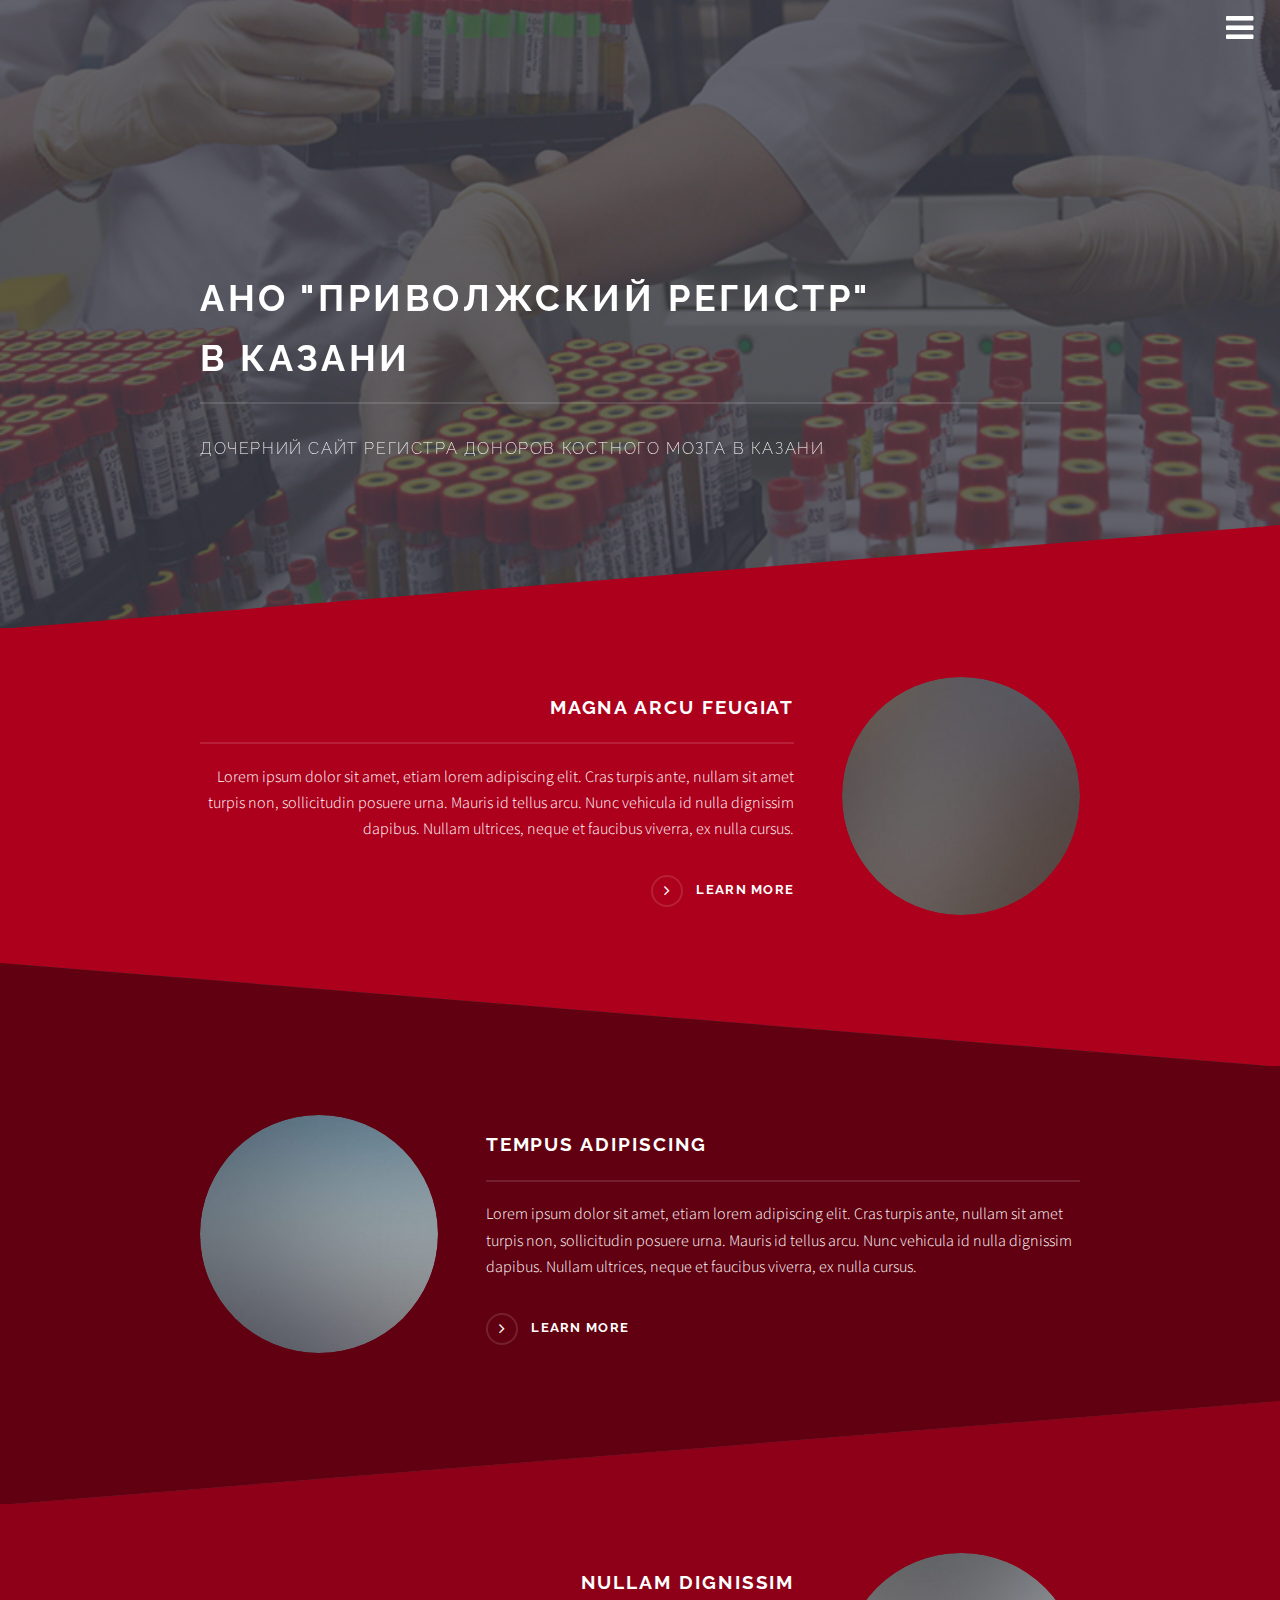
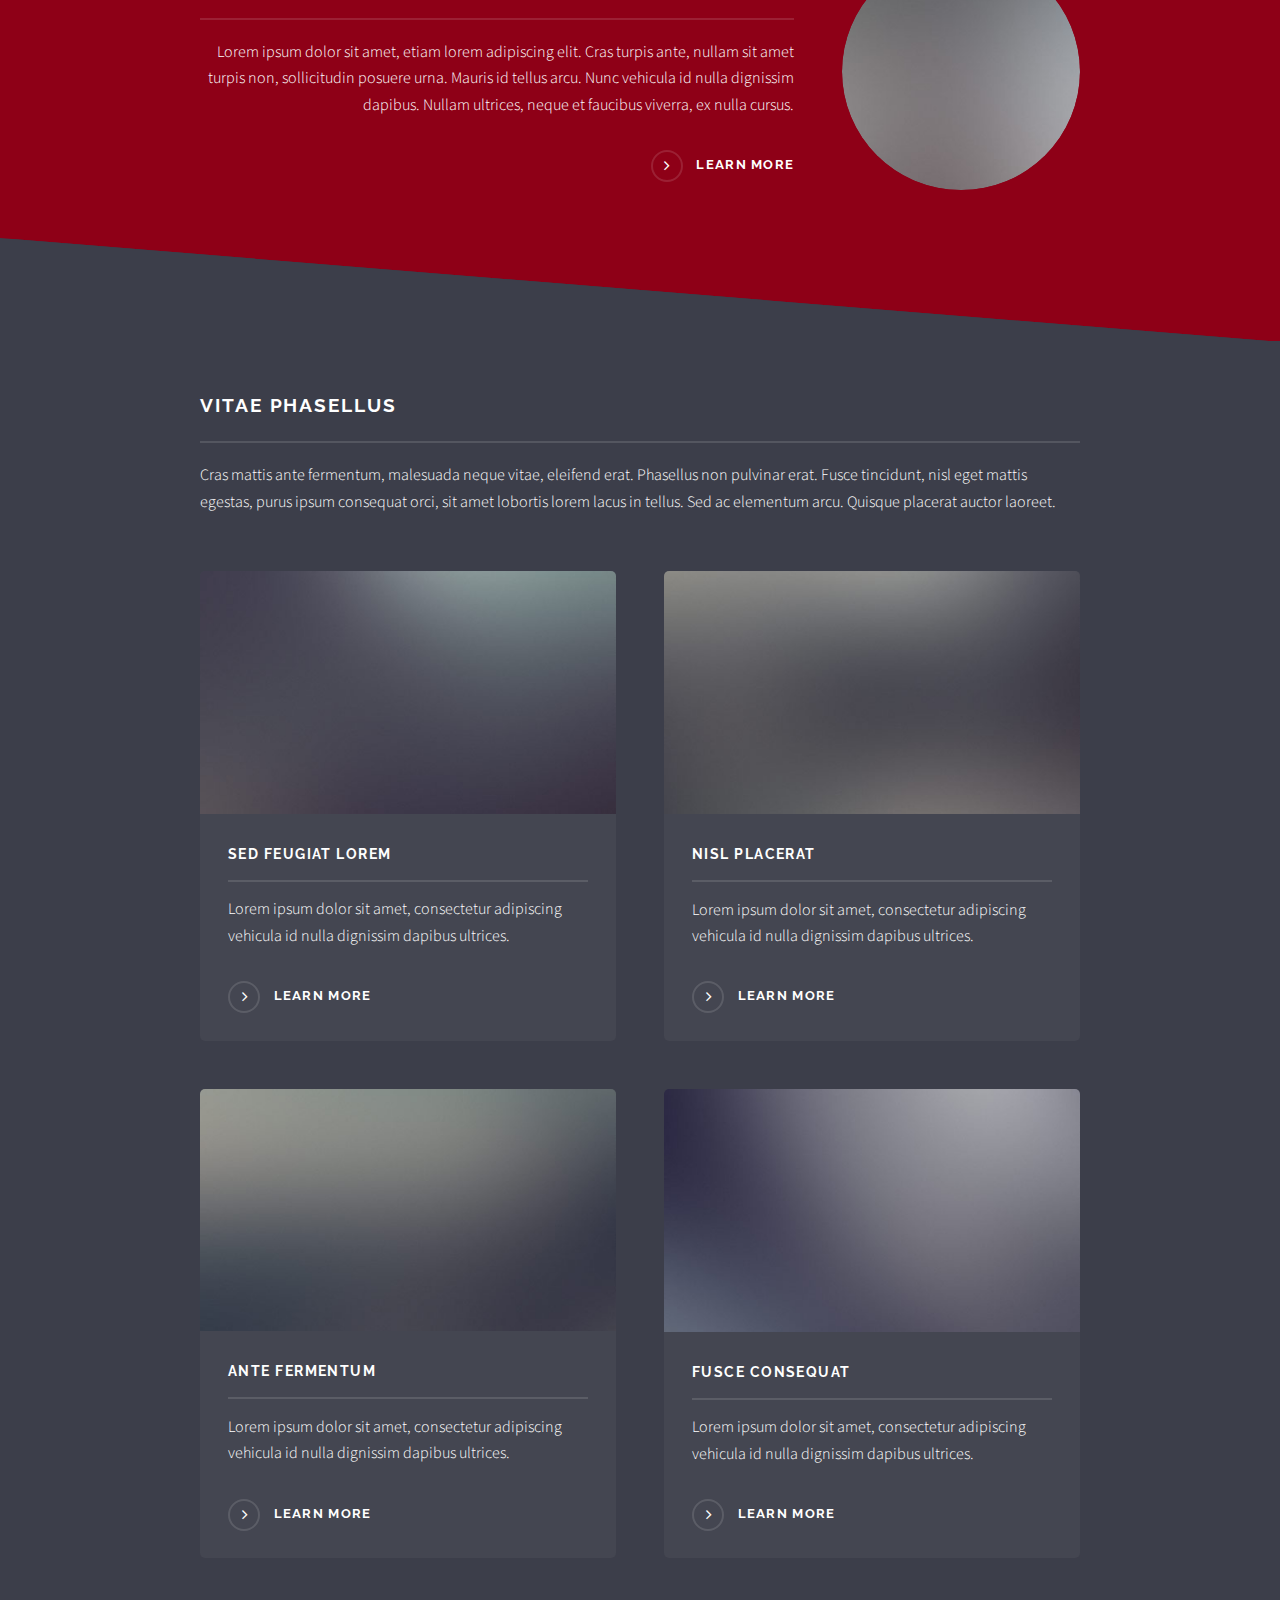
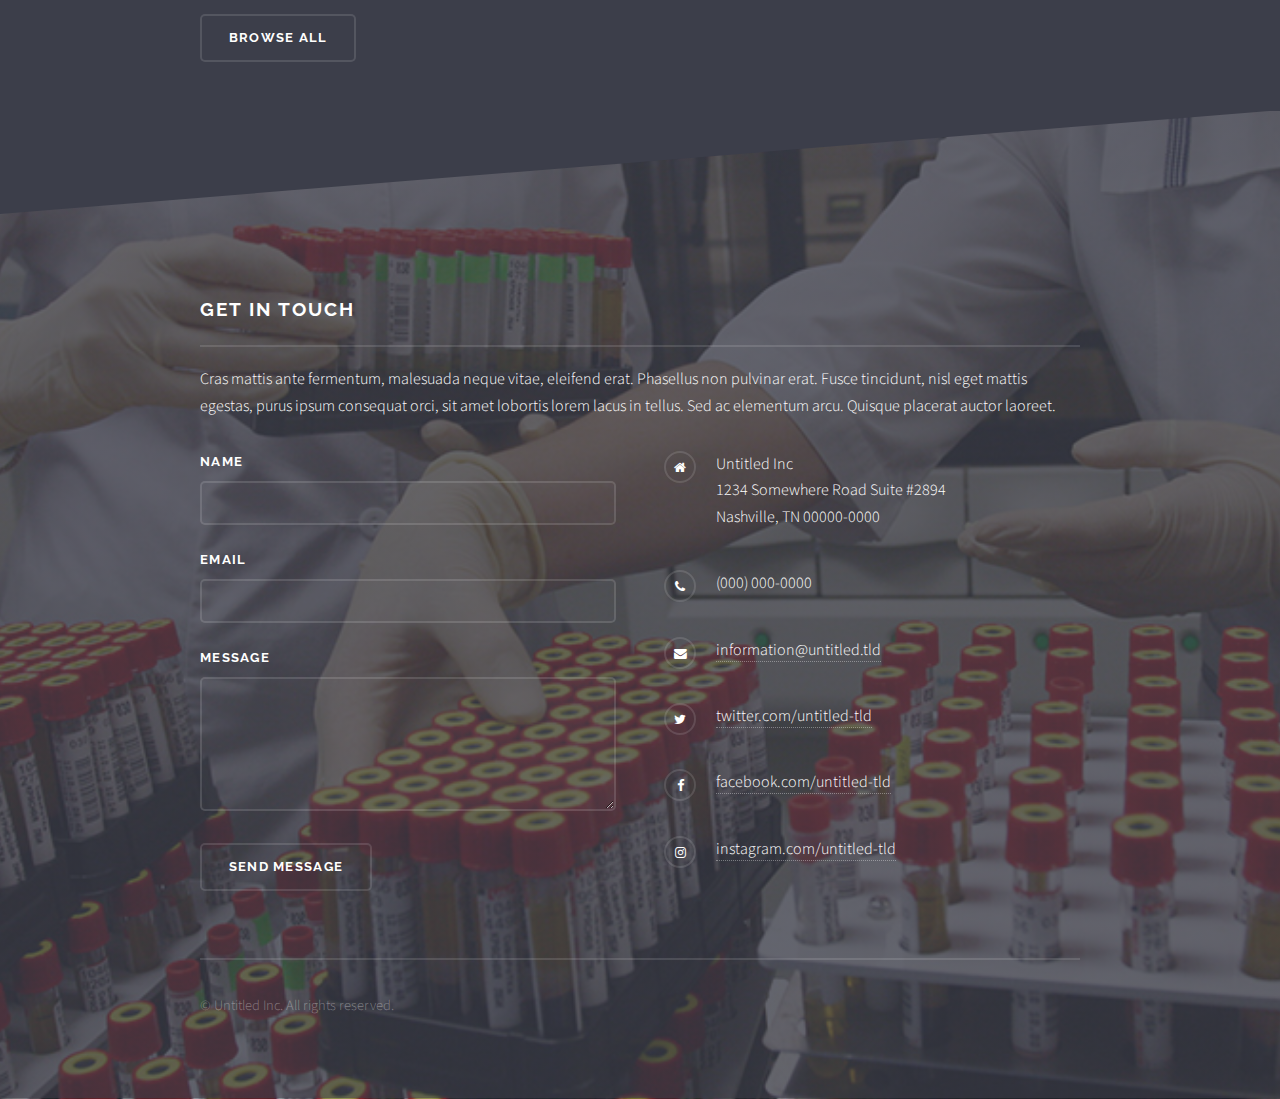
<file: index.html>
<!DOCTYPE HTML>
<!--
	Solid State by HTML5 UP
	html5up.net | @ajlkn
	Free for personal and commercial use under the CCA 3.0 license (html5up.net/license)
-->
<html>
	<head>
		<title>АНО "Приволжский регистр" в Казани</title>
		<meta charset="utf-8" />
		<meta name="viewport" content="width=device-width, initial-scale=1, user-scalable=no" />
		<link rel="stylesheet" href="assets/css/main.css" />
		<noscript><link rel="stylesheet" href="assets/css/noscript.css" /></noscript>
	</head>
	<body class="is-preload">

		<!-- Page Wrapper -->
			<div id="page-wrapper">

				<!-- Header -->
					<header id="header" class="alt">
						<h1><a href="index.html">АНО "Приволжский регистр" в Казани</a></h1>
						<nav>
							<a href="#menu"></a>
						</nav>
					</header>

				<!-- Menu -->
					<nav id="menu">
						<div class="inner">
							<!-- <h2>Menu</h2> -->
							<ul class="links">
								<li><a href="index.html">Главная</a></li>
								<li><a href="generic.html">О регистре</a></li>
								<li><a href="elements.html">Новости</a></li>
								<li><a href="#">Акции</a></li>
								<li><a href="#">Контакты</a></li>
							</ul>
							<a href="#" class="close">Close</a>
						</div>
					</nav>

				<!-- Banner -->
					<section id="banner">
						<div class="inner">
							<div class="logo"><span class="icon"><span class="rdkm_logo"></span></span></div>
							<h2>АНО "Приволжский регистр" <br />в Казани</h2>
							<p>дочерний сайт Регистра Доноров Костного Мозга в Казани</p>
						</div>
					</section>

				<!-- Wrapper -->
					<section id="wrapper">

						<!-- One -->
							<section id="one" class="wrapper spotlight style1">
								<div class="inner">
									<a href="#" class="image"><img src="images/pic01.jpg" alt="" /></a>
									<div class="content">
										<h2 class="major">Magna arcu feugiat</h2>
										<p>Lorem ipsum dolor sit amet, etiam lorem adipiscing elit. Cras turpis ante, nullam sit amet turpis non, sollicitudin posuere urna. Mauris id tellus arcu. Nunc vehicula id nulla dignissim dapibus. Nullam ultrices, neque et faucibus viverra, ex nulla cursus.</p>
										<a href="#" class="special">Learn more</a>
									</div>
								</div>
							</section>

						<!-- Two -->
							<section id="two" class="wrapper alt spotlight style6">
								<div class="inner">
									<a href="#" class="image"><img src="images/pic02.jpg" alt="" /></a>
									<div class="content">
										<h2 class="major">Tempus adipiscing</h2>
										<p>Lorem ipsum dolor sit amet, etiam lorem adipiscing elit. Cras turpis ante, nullam sit amet turpis non, sollicitudin posuere urna. Mauris id tellus arcu. Nunc vehicula id nulla dignissim dapibus. Nullam ultrices, neque et faucibus viverra, ex nulla cursus.</p>
										<a href="#" class="special">Learn more</a>
									</div>
								</div>
							</section>

						<!-- Three -->
							<section id="three" class="wrapper spotlight style3">
								<div class="inner">
									<a href="#" class="image"><img src="images/pic03.jpg" alt="" /></a>
									<div class="content">
										<h2 class="major">Nullam dignissim</h2>
										<p>Lorem ipsum dolor sit amet, etiam lorem adipiscing elit. Cras turpis ante, nullam sit amet turpis non, sollicitudin posuere urna. Mauris id tellus arcu. Nunc vehicula id nulla dignissim dapibus. Nullam ultrices, neque et faucibus viverra, ex nulla cursus.</p>
										<a href="#" class="special">Learn more</a>
									</div>
								</div>
							</section>

						<!-- Four -->
							<section id="four" class="wrapper alt style1">
								<div class="inner">
									<h2 class="major">Vitae phasellus</h2>
									<p>Cras mattis ante fermentum, malesuada neque vitae, eleifend erat. Phasellus non pulvinar erat. Fusce tincidunt, nisl eget mattis egestas, purus ipsum consequat orci, sit amet lobortis lorem lacus in tellus. Sed ac elementum arcu. Quisque placerat auctor laoreet.</p>
									<section class="features">
										<article>
											<a href="#" class="image"><img src="images/pic04.jpg" alt="" /></a>
											<h3 class="major">Sed feugiat lorem</h3>
											<p>Lorem ipsum dolor sit amet, consectetur adipiscing vehicula id nulla dignissim dapibus ultrices.</p>
											<a href="#" class="special">Learn more</a>
										</article>
										<article>
											<a href="#" class="image"><img src="images/pic05.jpg" alt="" /></a>
											<h3 class="major">Nisl placerat</h3>
											<p>Lorem ipsum dolor sit amet, consectetur adipiscing vehicula id nulla dignissim dapibus ultrices.</p>
											<a href="#" class="special">Learn more</a>
										</article>
										<article>
											<a href="#" class="image"><img src="images/pic06.jpg" alt="" /></a>
											<h3 class="major">Ante fermentum</h3>
											<p>Lorem ipsum dolor sit amet, consectetur adipiscing vehicula id nulla dignissim dapibus ultrices.</p>
											<a href="#" class="special">Learn more</a>
										</article>
										<article>
											<a href="#" class="image"><img src="images/pic07.jpg" alt="" /></a>
											<h3 class="major">Fusce consequat</h3>
											<p>Lorem ipsum dolor sit amet, consectetur adipiscing vehicula id nulla dignissim dapibus ultrices.</p>
											<a href="#" class="special">Learn more</a>
										</article>
									</section>
									<ul class="actions">
										<li><a href="#" class="button">Browse All</a></li>
									</ul>
								</div>
							</section>

					</section>

				<!-- Footer -->
					<section id="footer">
						<div class="inner">
							<h2 class="major">Get in touch</h2>
							<p>Cras mattis ante fermentum, malesuada neque vitae, eleifend erat. Phasellus non pulvinar erat. Fusce tincidunt, nisl eget mattis egestas, purus ipsum consequat orci, sit amet lobortis lorem lacus in tellus. Sed ac elementum arcu. Quisque placerat auctor laoreet.</p>
							<form method="post" action="#">
								<div class="fields">
									<div class="field">
										<label for="name">Name</label>
										<input type="text" name="name" id="name" />
									</div>
									<div class="field">
										<label for="email">Email</label>
										<input type="email" name="email" id="email" />
									</div>
									<div class="field">
										<label for="message">Message</label>
										<textarea name="message" id="message" rows="4"></textarea>
									</div>
								</div>
								<ul class="actions">
									<li><input type="submit" value="Send Message" /></li>
								</ul>
							</form>
							<ul class="contact">
								<li class="fa-home">
									Untitled Inc<br />
									1234 Somewhere Road Suite #2894<br />
									Nashville, TN 00000-0000
								</li>
								<li class="fa-phone">(000) 000-0000</li>
								<li class="fa-envelope"><a href="#">information@untitled.tld</a></li>
								<li class="fa-twitter"><a href="#">twitter.com/untitled-tld</a></li>
								<li class="fa-facebook"><a href="#">facebook.com/untitled-tld</a></li>
								<li class="fa-instagram"><a href="#">instagram.com/untitled-tld</a></li>
							</ul>
							<ul class="copyright">
								<li>&copy; Untitled Inc. All rights reserved.</li>
							</ul>
						</div>
					</section>

			</div>

		<!-- Scripts -->
			<script src="assets/js/jquery.min.js"></script>
			<script src="assets/js/jquery.scrollex.min.js"></script>
			<script src="assets/js/browser.min.js"></script>
			<script src="assets/js/breakpoints.min.js"></script>
			<script src="assets/js/util.js"></script>
			<script src="assets/js/main.js"></script>

	</body>
</html>
</file>
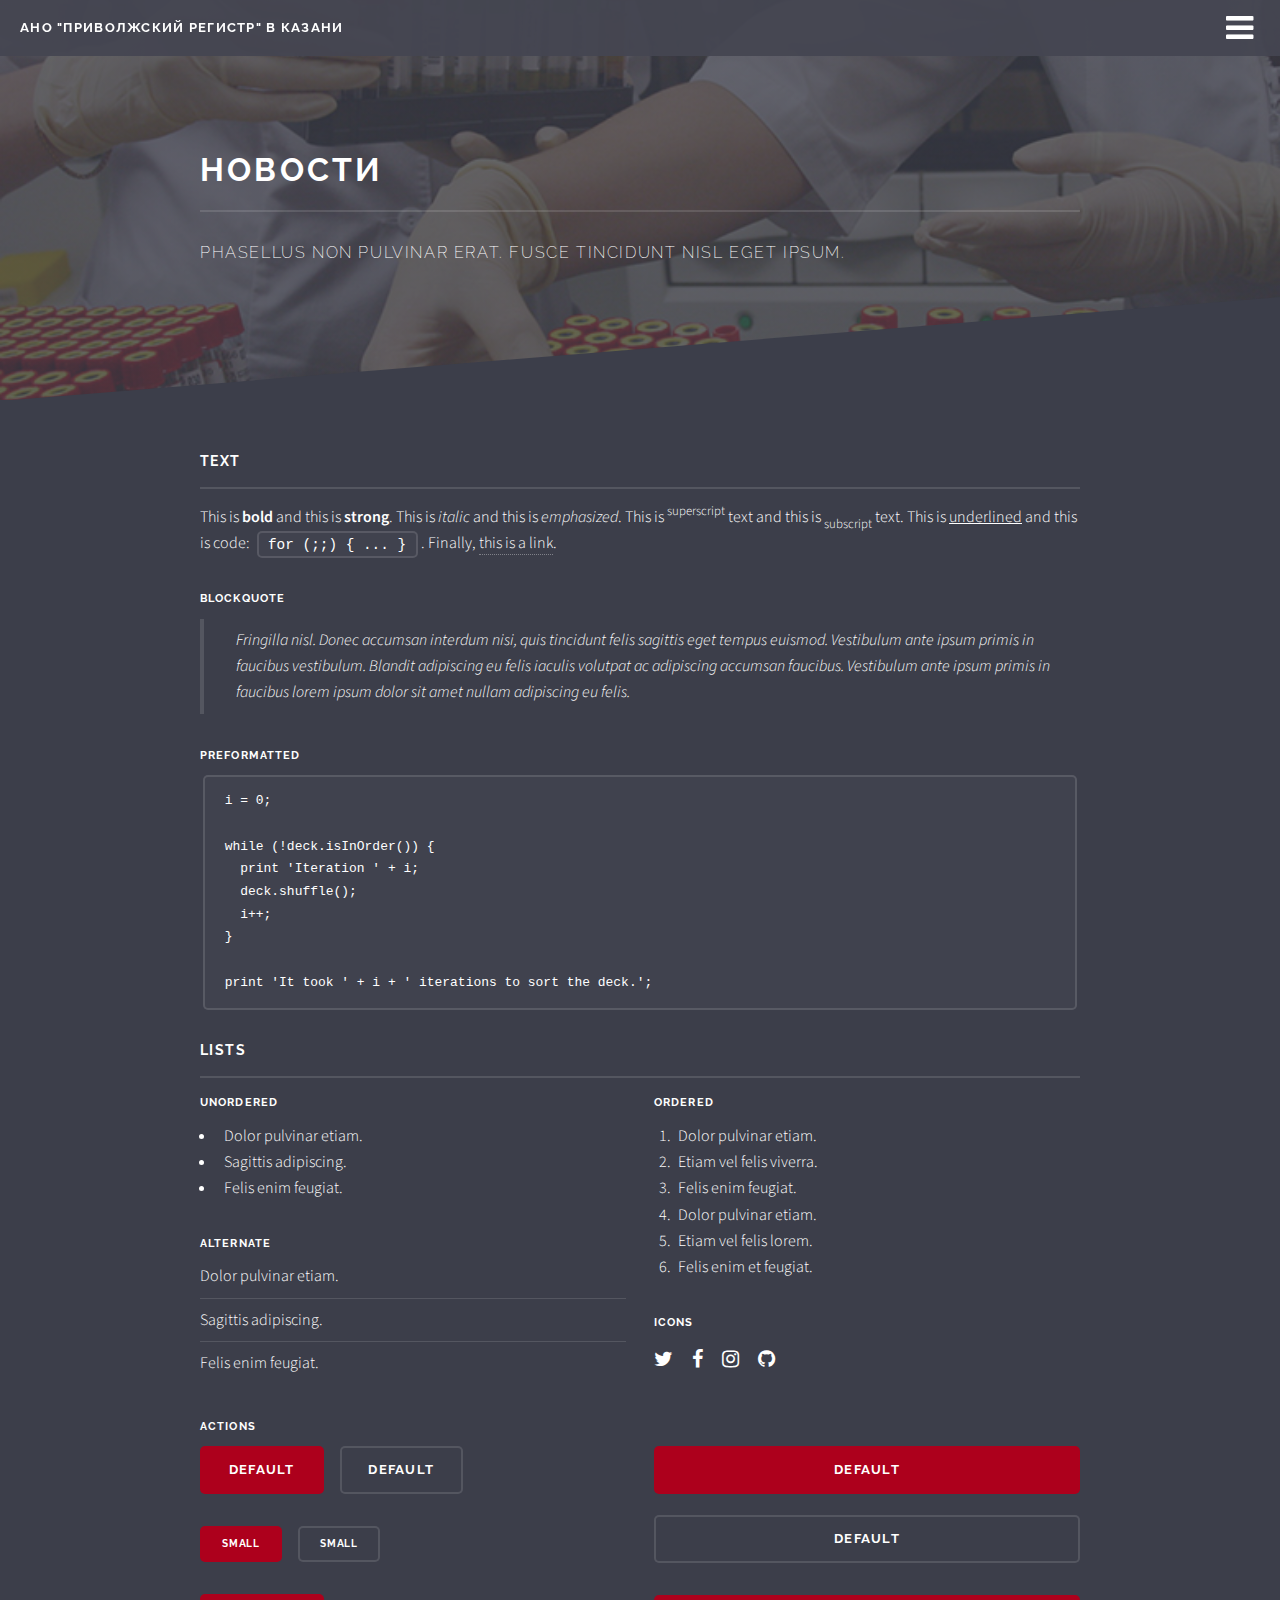
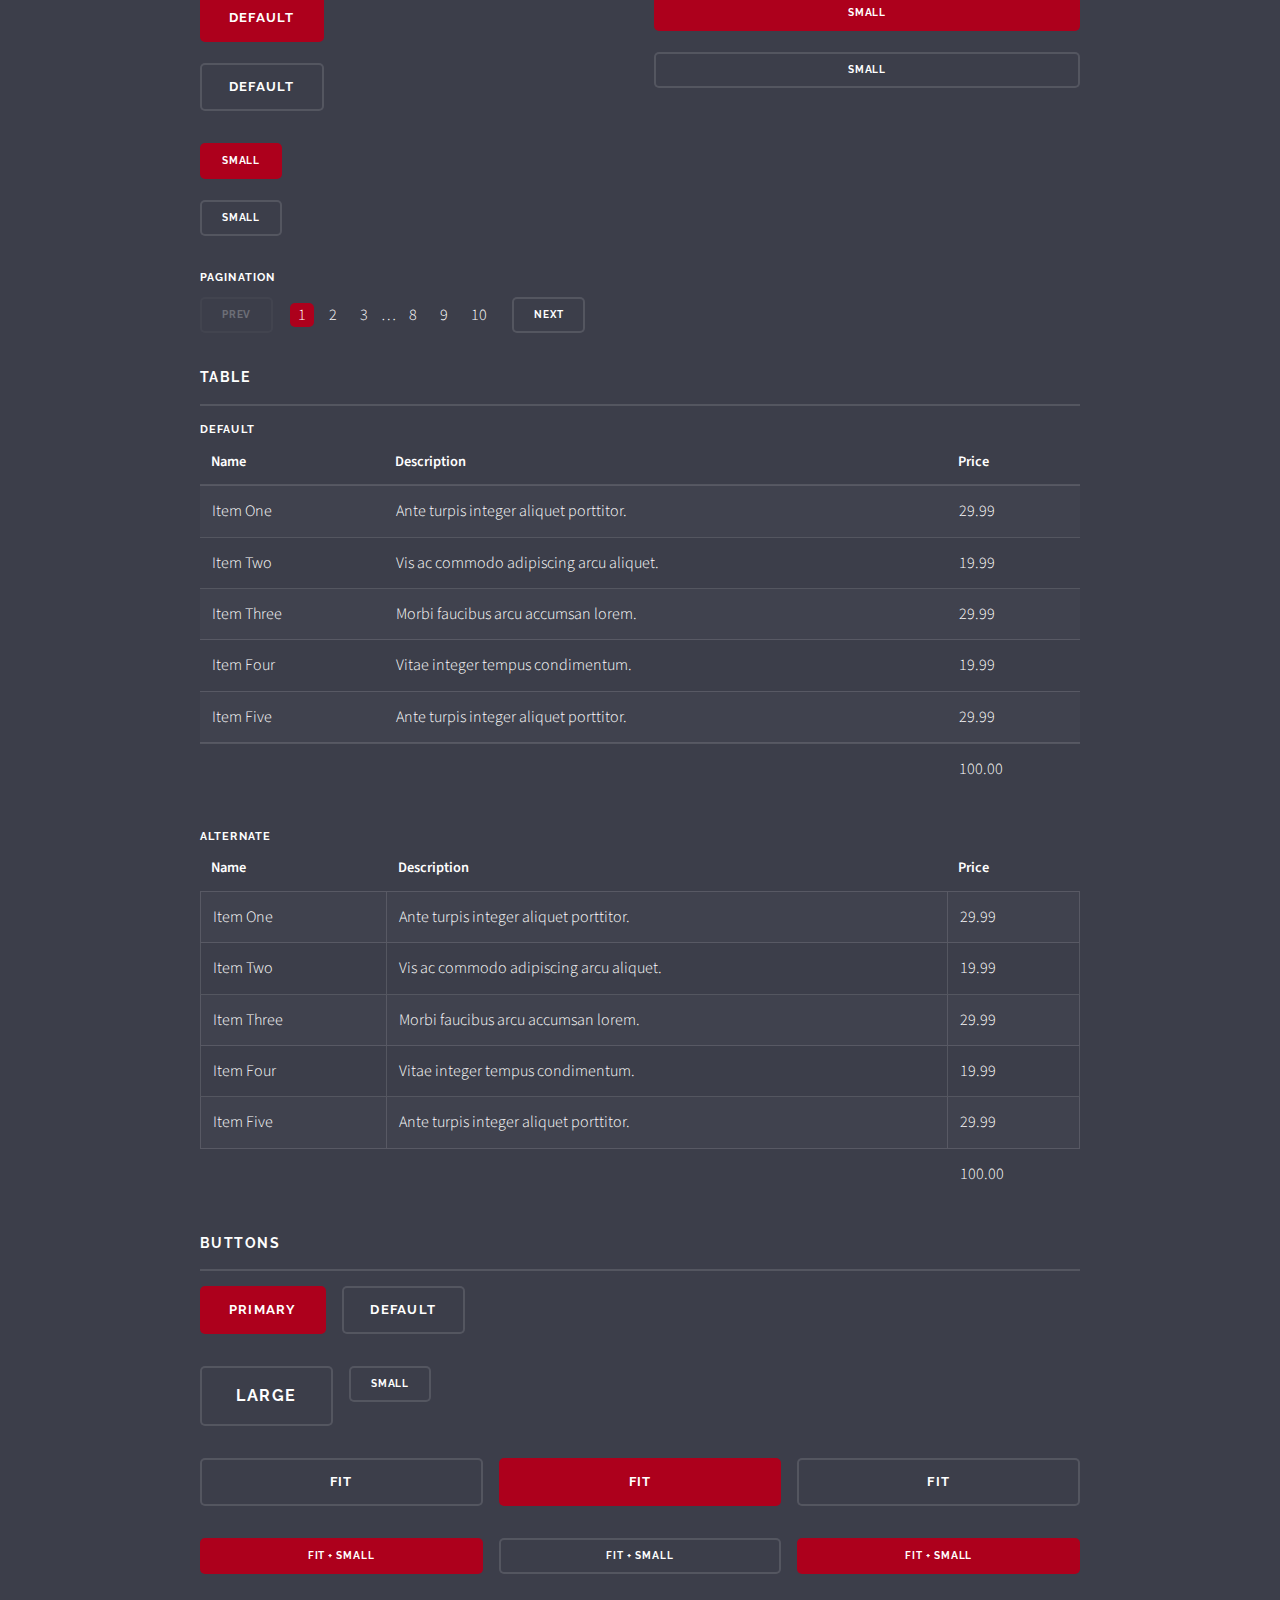
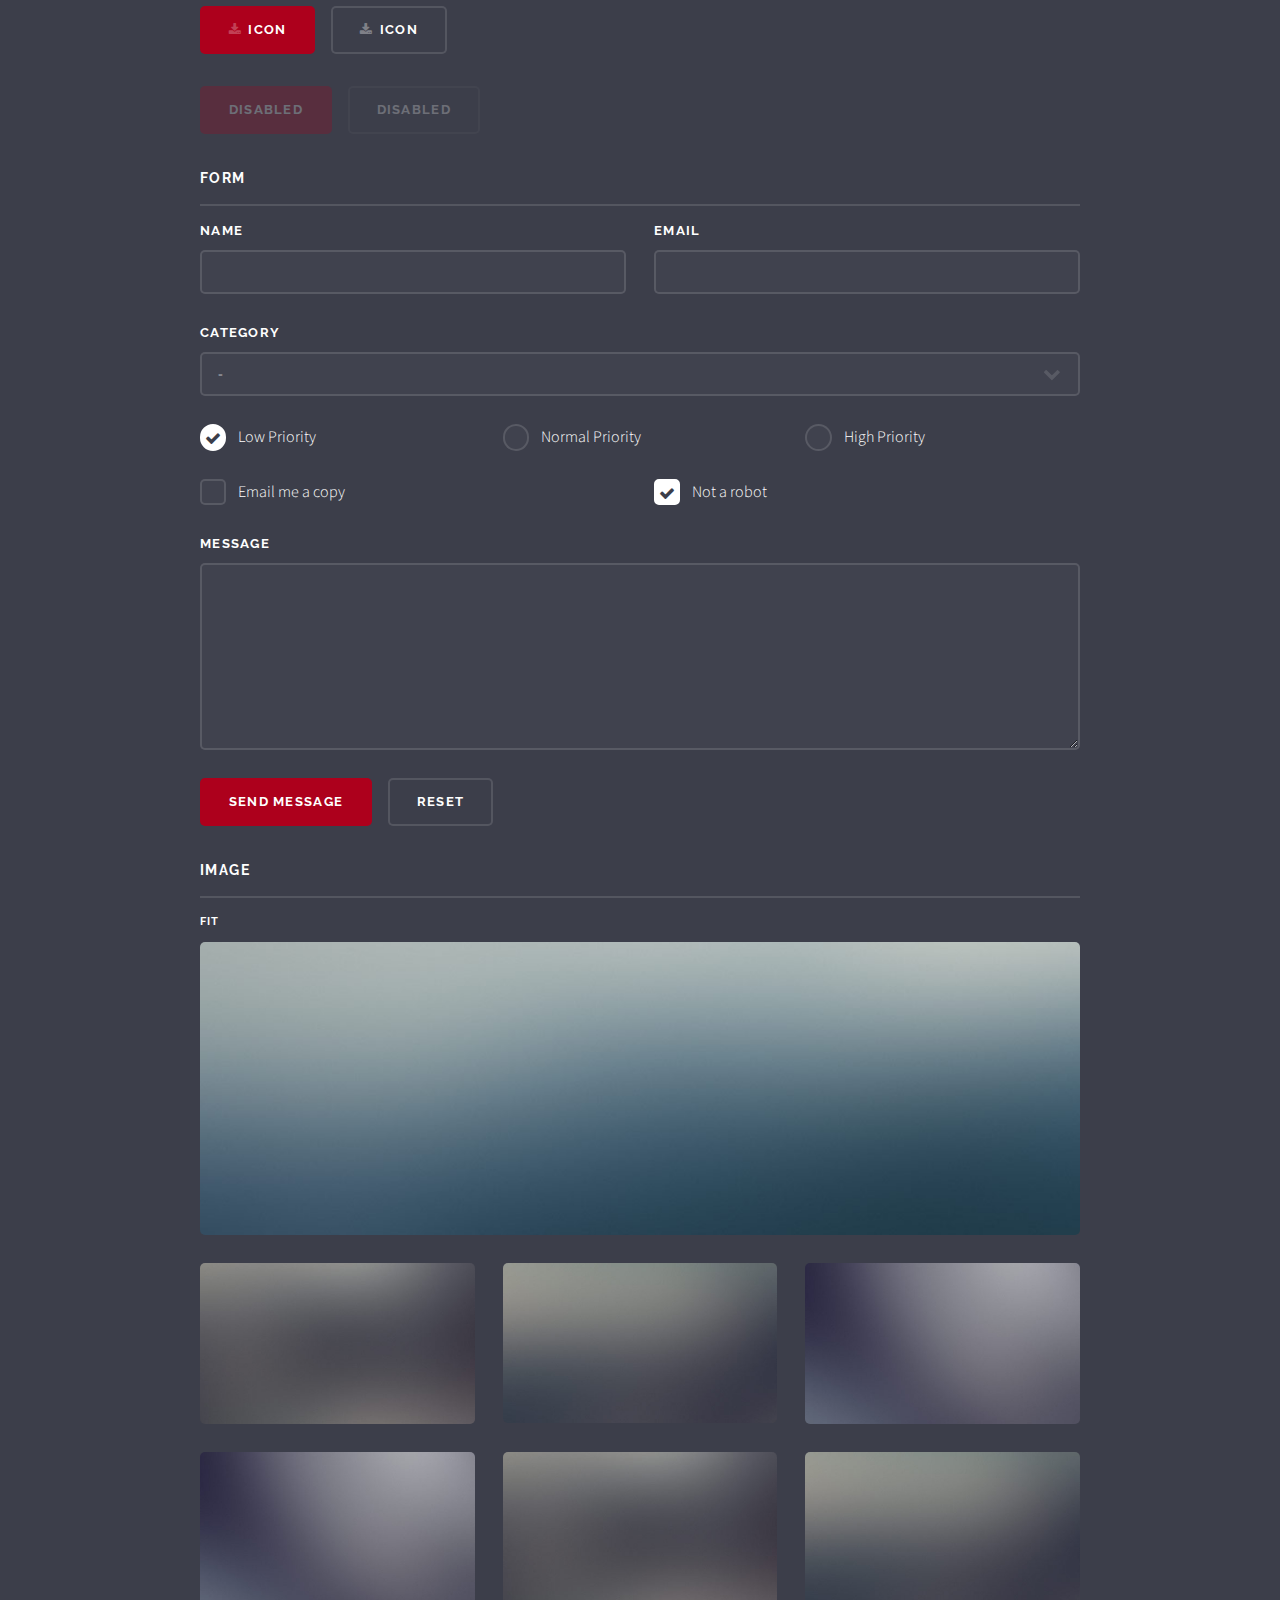
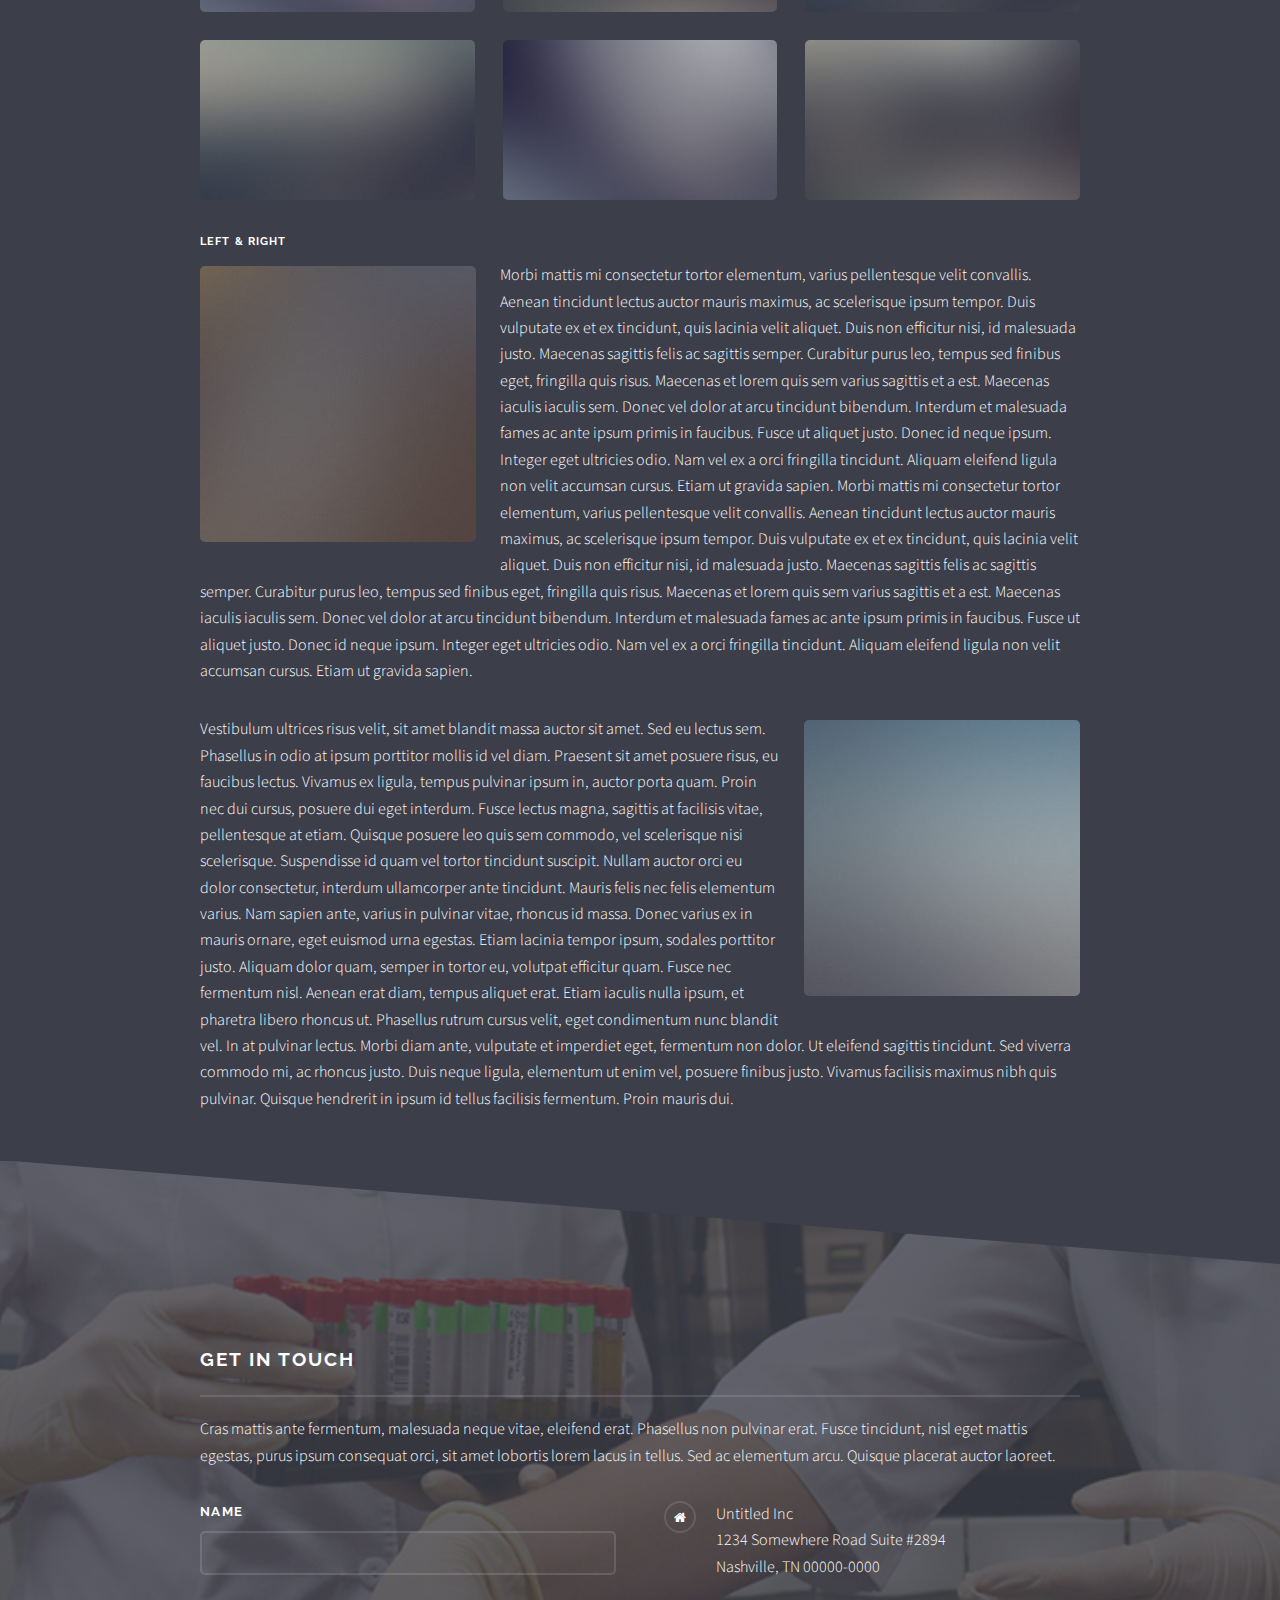
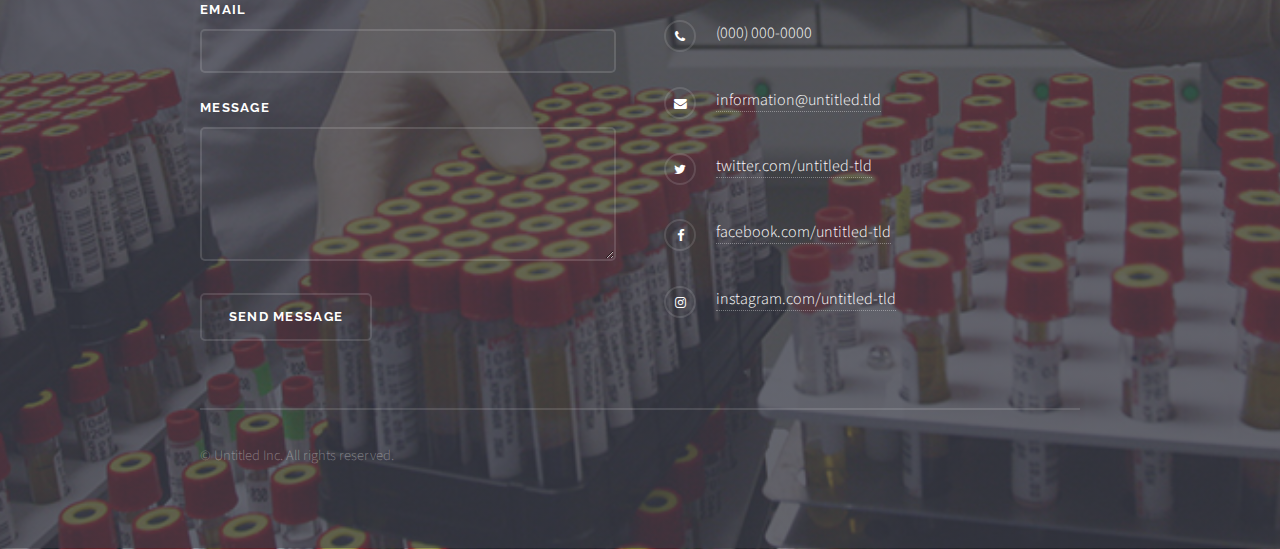
<file: elements.html>
<!DOCTYPE HTML>
<!--
	Solid State by HTML5 UP
	html5up.net | @ajlkn
	Free for personal and commercial use under the CCA 3.0 license (html5up.net/license)
-->
<html>
	<head>
		<title>АНО "Приволжский регистр" в Казани</title>
		<meta charset="utf-8" />
		<meta name="viewport" content="width=device-width, initial-scale=1, user-scalable=no" />
		<link rel="stylesheet" href="assets/css/main.css" />
		<noscript><link rel="stylesheet" href="assets/css/noscript.css" /></noscript>
	</head>
	<body class="is-preload">

		<!-- Page Wrapper -->
			<div id="page-wrapper">

				<!-- Header -->
					<header id="header">
						<h1><a href="index.html">АНО "Приволжский регистр" в Казани</a></h1>
						<nav>
							<a href="#menu"></a>
						</nav>
					</header>

				<!-- Menu -->
					<nav id="menu">
						<div class="inner">
							<h2>Menu</h2>
							<ul class="links">
								<li><a href="index.html">Главная</a></li>
								<li><a href="generic.html">О регистре</a></li>
								<li><a href="elements.html">Новости</a></li>
								<li><a href="#">Акции</a></li>
								<li><a href="#">Контакты</a></li>
							</ul>
							<a href="#" class="close">Close</a>
						</div>
					</nav>

				<!-- Wrapper -->
					<section id="wrapper">
						<header>
							<div class="inner">
								<h2>Новости</h2>
								<p>Phasellus non pulvinar erat. Fusce tincidunt nisl eget ipsum.</p>
							</div>
						</header>

						<!-- Content -->
							<div class="wrapper">
								<div class="inner">

									<section>
										<h3 class="major">Text</h3>
										<p>This is <b>bold</b> and this is <strong>strong</strong>. This is <i>italic</i> and this is <em>emphasized</em>.
										This is <sup>superscript</sup> text and this is <sub>subscript</sub> text.
										This is <u>underlined</u> and this is code: <code>for (;;) { ... }</code>. Finally, <a href="#">this is a link</a>.</p>
										<h4>Blockquote</h4>
										<blockquote>Fringilla nisl. Donec accumsan interdum nisi, quis tincidunt felis sagittis eget tempus euismod. Vestibulum ante ipsum primis in faucibus vestibulum. Blandit adipiscing eu felis iaculis volutpat ac adipiscing accumsan faucibus. Vestibulum ante ipsum primis in faucibus lorem ipsum dolor sit amet nullam adipiscing eu felis.</blockquote>
										<h4>Preformatted</h4>
										<pre><code>i = 0;

while (!deck.isInOrder()) {
  print 'Iteration ' + i;
  deck.shuffle();
  i++;
}

print 'It took ' + i + ' iterations to sort the deck.';</code></pre>
									</section>

									<section>
										<h3 class="major">Lists</h3>
										<div class="row">
											<div class="col-6 col-12-medium">
												<h4>Unordered</h4>
												<ul>
													<li>Dolor pulvinar etiam.</li>
													<li>Sagittis adipiscing.</li>
													<li>Felis enim feugiat.</li>
												</ul>
												<h4>Alternate</h4>
												<ul class="alt">
													<li>Dolor pulvinar etiam.</li>
													<li>Sagittis adipiscing.</li>
													<li>Felis enim feugiat.</li>
												</ul>
											</div>
											<div class="col-6 col-12-medium">
												<h4>Ordered</h4>
												<ol>
													<li>Dolor pulvinar etiam.</li>
													<li>Etiam vel felis viverra.</li>
													<li>Felis enim feugiat.</li>
													<li>Dolor pulvinar etiam.</li>
													<li>Etiam vel felis lorem.</li>
													<li>Felis enim et feugiat.</li>
												</ol>
												<h4>Icons</h4>
												<ul class="icons">
													<li><a href="#" class="icon fa-twitter"><span class="label">Twitter</span></a></li>
													<li><a href="#" class="icon fa-facebook"><span class="label">Facebook</span></a></li>
													<li><a href="#" class="icon fa-instagram"><span class="label">Instagram</span></a></li>
													<li><a href="#" class="icon fa-github"><span class="label">Github</span></a></li>
												</ul>
											</div>
										</div>
										<h4>Actions</h4>
										<div class="row">
											<div class="col-6 col-12-medium">
												<ul class="actions">
													<li><a href="#" class="button primary">Default</a></li>
													<li><a href="#" class="button">Default</a></li>
												</ul>
												<ul class="actions small">
													<li><a href="#" class="button primary small">Small</a></li>
													<li><a href="#" class="button small">Small</a></li>
												</ul>
												<ul class="actions stacked">
													<li><a href="#" class="button primary">Default</a></li>
													<li><a href="#" class="button">Default</a></li>
												</ul>
												<ul class="actions stacked small">
													<li><a href="#" class="button primary small">Small</a></li>
													<li><a href="#" class="button small">Small</a></li>
												</ul>
											</div>
											<div class="col-6 col-12-medium">
												<ul class="actions stacked">
													<li><a href="#" class="button primary fit">Default</a></li>
													<li><a href="#" class="button fit">Default</a></li>
												</ul>
												<ul class="actions stacked small">
													<li><a href="#" class="button primary small fit">Small</a></li>
													<li><a href="#" class="button small fit">Small</a></li>
												</ul>
											</div>
										</div>
										<h4>Pagination</h4>
										<ul class="pagination">
											<li><span class="button small disabled">Prev</span></li>
											<li><a href="#" class="page active">1</a></li>
											<li><a href="#" class="page">2</a></li>
											<li><a href="#" class="page">3</a></li>
											<li><span>&hellip;</span></li>
											<li><a href="#" class="page">8</a></li>
											<li><a href="#" class="page">9</a></li>
											<li><a href="#" class="page">10</a></li>
											<li><a href="#" class="button small">Next</a></li>
										</ul>
									</section>

									<section>
										<h3 class="major">Table</h3>
										<h4>Default</h4>
										<div class="table-wrapper">
											<table>
												<thead>
													<tr>
														<th>Name</th>
														<th>Description</th>
														<th>Price</th>
													</tr>
												</thead>
												<tbody>
													<tr>
														<td>Item One</td>
														<td>Ante turpis integer aliquet porttitor.</td>
														<td>29.99</td>
													</tr>
													<tr>
														<td>Item Two</td>
														<td>Vis ac commodo adipiscing arcu aliquet.</td>
														<td>19.99</td>
													</tr>
													<tr>
														<td>Item Three</td>
														<td> Morbi faucibus arcu accumsan lorem.</td>
														<td>29.99</td>
													</tr>
													<tr>
														<td>Item Four</td>
														<td>Vitae integer tempus condimentum.</td>
														<td>19.99</td>
													</tr>
													<tr>
														<td>Item Five</td>
														<td>Ante turpis integer aliquet porttitor.</td>
														<td>29.99</td>
													</tr>
												</tbody>
												<tfoot>
													<tr>
														<td colspan="2"></td>
														<td>100.00</td>
													</tr>
												</tfoot>
											</table>
										</div>

										<h4>Alternate</h4>
										<div class="table-wrapper">
											<table class="alt">
												<thead>
													<tr>
														<th>Name</th>
														<th>Description</th>
														<th>Price</th>
													</tr>
												</thead>
												<tbody>
													<tr>
														<td>Item One</td>
														<td>Ante turpis integer aliquet porttitor.</td>
														<td>29.99</td>
													</tr>
													<tr>
														<td>Item Two</td>
														<td>Vis ac commodo adipiscing arcu aliquet.</td>
														<td>19.99</td>
													</tr>
													<tr>
														<td>Item Three</td>
														<td> Morbi faucibus arcu accumsan lorem.</td>
														<td>29.99</td>
													</tr>
													<tr>
														<td>Item Four</td>
														<td>Vitae integer tempus condimentum.</td>
														<td>19.99</td>
													</tr>
													<tr>
														<td>Item Five</td>
														<td>Ante turpis integer aliquet porttitor.</td>
														<td>29.99</td>
													</tr>
												</tbody>
												<tfoot>
													<tr>
														<td colspan="2"></td>
														<td>100.00</td>
													</tr>
												</tfoot>
											</table>
										</div>
									</section>

									<section>
										<h3 class="major">Buttons</h3>
										<ul class="actions">
											<li><a href="#" class="button primary">Primary</a></li>
											<li><a href="#" class="button">Default</a></li>
										</ul>
										<ul class="actions">
											<li><a href="#" class="button large">Large</a></li>
											<li><a href="#" class="button small">Small</a></li>
										</ul>
										<ul class="actions fit">
											<li><a href="#" class="button fit">Fit</a></li>
											<li><a href="#" class="button primary fit">Fit</a></li>
											<li><a href="#" class="button fit">Fit</a></li>
										</ul>
										<ul class="actions fit small">
											<li><a href="#" class="button primary fit small">Fit + Small</a></li>
											<li><a href="#" class="button fit small">Fit + Small</a></li>
											<li><a href="#" class="button primary fit small">Fit + Small</a></li>
										</ul>
										<ul class="actions">
											<li><a href="#" class="button primary icon fa-download">Icon</a></li>
											<li><a href="#" class="button icon fa-download">Icon</a></li>
										</ul>
										<ul class="actions">
											<li><span class="button primary disabled">Disabled</span></li>
											<li><span class="button disabled">Disabled</span></li>
										</ul>
									</section>

									<section>
										<h3 class="major">Form</h3>
										<form method="post" action="#">
											<div class="row gtr-uniform">
												<div class="col-6 col-12-xsmall">
													<label for="demo-name">Name</label>
													<input type="text" name="demo-name" id="demo-name" value="" />
												</div>
												<div class="col-6 col-12-xsmall">
													<label for="demo-email">Email</label>
													<input type="email" name="demo-email" id="demo-email" value="" />
												</div>
												<div class="col-12">
													<label for="demo-category">Category</label>
													<select name="demo-category" id="demo-category">
														<option value="">-</option>
														<option value="1">Manufacturing</option>
														<option value="1">Shipping</option>
														<option value="1">Administration</option>
														<option value="1">Human Resources</option>
													</select>
												</div>
												<div class="col-4 col-12-small">
													<input type="radio" id="demo-priority-low" name="demo-priority" checked>
													<label for="demo-priority-low">Low Priority</label>
												</div>
												<div class="col-4 col-12-small">
													<input type="radio" id="demo-priority-normal" name="demo-priority">
													<label for="demo-priority-normal">Normal Priority</label>
												</div>
												<div class="col-4 col-12-small">
													<input type="radio" id="demo-priority-high" name="demo-priority">
													<label for="demo-priority-high">High Priority</label>
												</div>
												<div class="col-6 col-12-small">
													<input type="checkbox" id="demo-copy" name="demo-copy">
													<label for="demo-copy">Email me a copy</label>
												</div>
												<div class="col-6 col-12-small">
													<input type="checkbox" id="demo-human" name="demo-human" checked>
													<label for="demo-human">Not a robot</label>
												</div>
												<div class="col-12">
													<label for="demo-message">Message</label>
													<textarea name="demo-message" id="demo-message" rows="6"></textarea>
												</div>
												<div class="col-12">
													<ul class="actions">
														<li><input type="submit" value="Send Message" class="primary" /></li>
														<li><input type="reset" value="Reset" /></li>
													</ul>
												</div>
											</div>
										</form>
									</section>

									<section>
										<h3 class="major">Image</h3>
										<h4>Fit</h4>
										<div class="box alt">
											<div class="row gtr-uniform">
												<div class="col-12"><span class="image fit"><img src="images/pic08.jpg" alt="" /></span></div>
												<div class="col-4"><span class="image fit"><img src="images/pic05.jpg" alt="" /></span></div>
												<div class="col-4"><span class="image fit"><img src="images/pic06.jpg" alt="" /></span></div>
												<div class="col-4"><span class="image fit"><img src="images/pic07.jpg" alt="" /></span></div>
												<div class="col-4"><span class="image fit"><img src="images/pic07.jpg" alt="" /></span></div>
												<div class="col-4"><span class="image fit"><img src="images/pic05.jpg" alt="" /></span></div>
												<div class="col-4"><span class="image fit"><img src="images/pic06.jpg" alt="" /></span></div>
												<div class="col-4"><span class="image fit"><img src="images/pic06.jpg" alt="" /></span></div>
												<div class="col-4"><span class="image fit"><img src="images/pic07.jpg" alt="" /></span></div>
												<div class="col-4"><span class="image fit"><img src="images/pic05.jpg" alt="" /></span></div>
											</div>
										</div>
										<h4>Left &amp; Right</h4>
										<p><span class="image left"><img src="images/pic01.jpg" alt="" /></span>Morbi mattis mi consectetur tortor elementum, varius pellentesque velit convallis. Aenean tincidunt lectus auctor mauris maximus, ac scelerisque ipsum tempor. Duis vulputate ex et ex tincidunt, quis lacinia velit aliquet. Duis non efficitur nisi, id malesuada justo. Maecenas sagittis felis ac sagittis semper. Curabitur purus leo, tempus sed finibus eget, fringilla quis risus. Maecenas et lorem quis sem varius sagittis et a est. Maecenas iaculis iaculis sem. Donec vel dolor at arcu tincidunt bibendum. Interdum et malesuada fames ac ante ipsum primis in faucibus. Fusce ut aliquet justo. Donec id neque ipsum. Integer eget ultricies odio. Nam vel ex a orci fringilla tincidunt. Aliquam eleifend ligula non velit accumsan cursus. Etiam ut gravida sapien. Morbi mattis mi consectetur tortor elementum, varius pellentesque velit convallis. Aenean tincidunt lectus auctor mauris maximus, ac scelerisque ipsum tempor. Duis vulputate ex et ex tincidunt, quis lacinia velit aliquet. Duis non efficitur nisi, id malesuada justo. Maecenas sagittis felis ac sagittis semper. Curabitur purus leo, tempus sed finibus eget, fringilla quis risus. Maecenas et lorem quis sem varius sagittis et a est. Maecenas iaculis iaculis sem. Donec vel dolor at arcu tincidunt bibendum. Interdum et malesuada fames ac ante ipsum primis in faucibus. Fusce ut aliquet justo. Donec id neque ipsum. Integer eget ultricies odio. Nam vel ex a orci fringilla tincidunt. Aliquam eleifend ligula non velit accumsan cursus. Etiam ut gravida sapien.</p>
										<p><span class="image right"><img src="images/pic02.jpg" alt="" /></span>Vestibulum ultrices risus velit, sit amet blandit massa auctor sit amet. Sed eu lectus sem. Phasellus in odio at ipsum porttitor mollis id vel diam. Praesent sit amet posuere risus, eu faucibus lectus. Vivamus ex ligula, tempus pulvinar ipsum in, auctor porta quam. Proin nec dui cursus, posuere dui eget interdum. Fusce lectus magna, sagittis at facilisis vitae, pellentesque at etiam. Quisque posuere leo quis sem commodo, vel scelerisque nisi scelerisque. Suspendisse id quam vel tortor tincidunt suscipit. Nullam auctor orci eu dolor consectetur, interdum ullamcorper ante tincidunt. Mauris felis nec felis elementum varius. Nam sapien ante, varius in pulvinar vitae, rhoncus id massa. Donec varius ex in mauris ornare, eget euismod urna egestas. Etiam lacinia tempor ipsum, sodales porttitor justo. Aliquam dolor quam, semper in tortor eu, volutpat efficitur quam. Fusce nec fermentum nisl. Aenean erat diam, tempus aliquet erat. Etiam iaculis nulla ipsum, et pharetra libero rhoncus ut. Phasellus rutrum cursus velit, eget condimentum nunc blandit vel. In at pulvinar lectus. Morbi diam ante, vulputate et imperdiet eget, fermentum non dolor. Ut eleifend sagittis tincidunt. Sed viverra commodo mi, ac rhoncus justo. Duis neque ligula, elementum ut enim vel, posuere finibus justo. Vivamus facilisis maximus nibh quis pulvinar. Quisque hendrerit in ipsum id tellus facilisis fermentum. Proin mauris dui.</p>
									</section>

								</div>
							</div>

					</section>

				<!-- Footer -->
					<section id="footer">
						<div class="inner">
							<h2 class="major">Get in touch</h2>
							<p>Cras mattis ante fermentum, malesuada neque vitae, eleifend erat. Phasellus non pulvinar erat. Fusce tincidunt, nisl eget mattis egestas, purus ipsum consequat orci, sit amet lobortis lorem lacus in tellus. Sed ac elementum arcu. Quisque placerat auctor laoreet.</p>
							<form method="post" action="#">
								<div class="fields">
									<div class="field">
										<label for="name">Name</label>
										<input type="text" name="name" id="name" />
									</div>
									<div class="field">
										<label for="email">Email</label>
										<input type="email" name="email" id="email" />
									</div>
									<div class="field">
										<label for="message">Message</label>
										<textarea name="message" id="message" rows="4"></textarea>
									</div>
								</div>
								<ul class="actions">
									<li><input type="submit" value="Send Message" /></li>
								</ul>
							</form>
							<ul class="contact">
								<li class="fa-home">
									Untitled Inc<br />
									1234 Somewhere Road Suite #2894<br />
									Nashville, TN 00000-0000
								</li>
								<li class="fa-phone">(000) 000-0000</li>
								<li class="fa-envelope"><a href="#">information@untitled.tld</a></li>
								<li class="fa-twitter"><a href="#">twitter.com/untitled-tld</a></li>
								<li class="fa-facebook"><a href="#">facebook.com/untitled-tld</a></li>
								<li class="fa-instagram"><a href="#">instagram.com/untitled-tld</a></li>
							</ul>
							<ul class="copyright">
								<li>&copy; Untitled Inc. All rights reserved.</li>
							</ul>
						</div>
					</section>

			</div>

		<!-- Scripts -->
			<script src="assets/js/jquery.min.js"></script>
			<script src="assets/js/jquery.scrollex.min.js"></script>
			<script src="assets/js/browser.min.js"></script>
			<script src="assets/js/breakpoints.min.js"></script>
			<script src="assets/js/util.js"></script>
			<script src="assets/js/main.js"></script>

	</body>
</html>
</file>
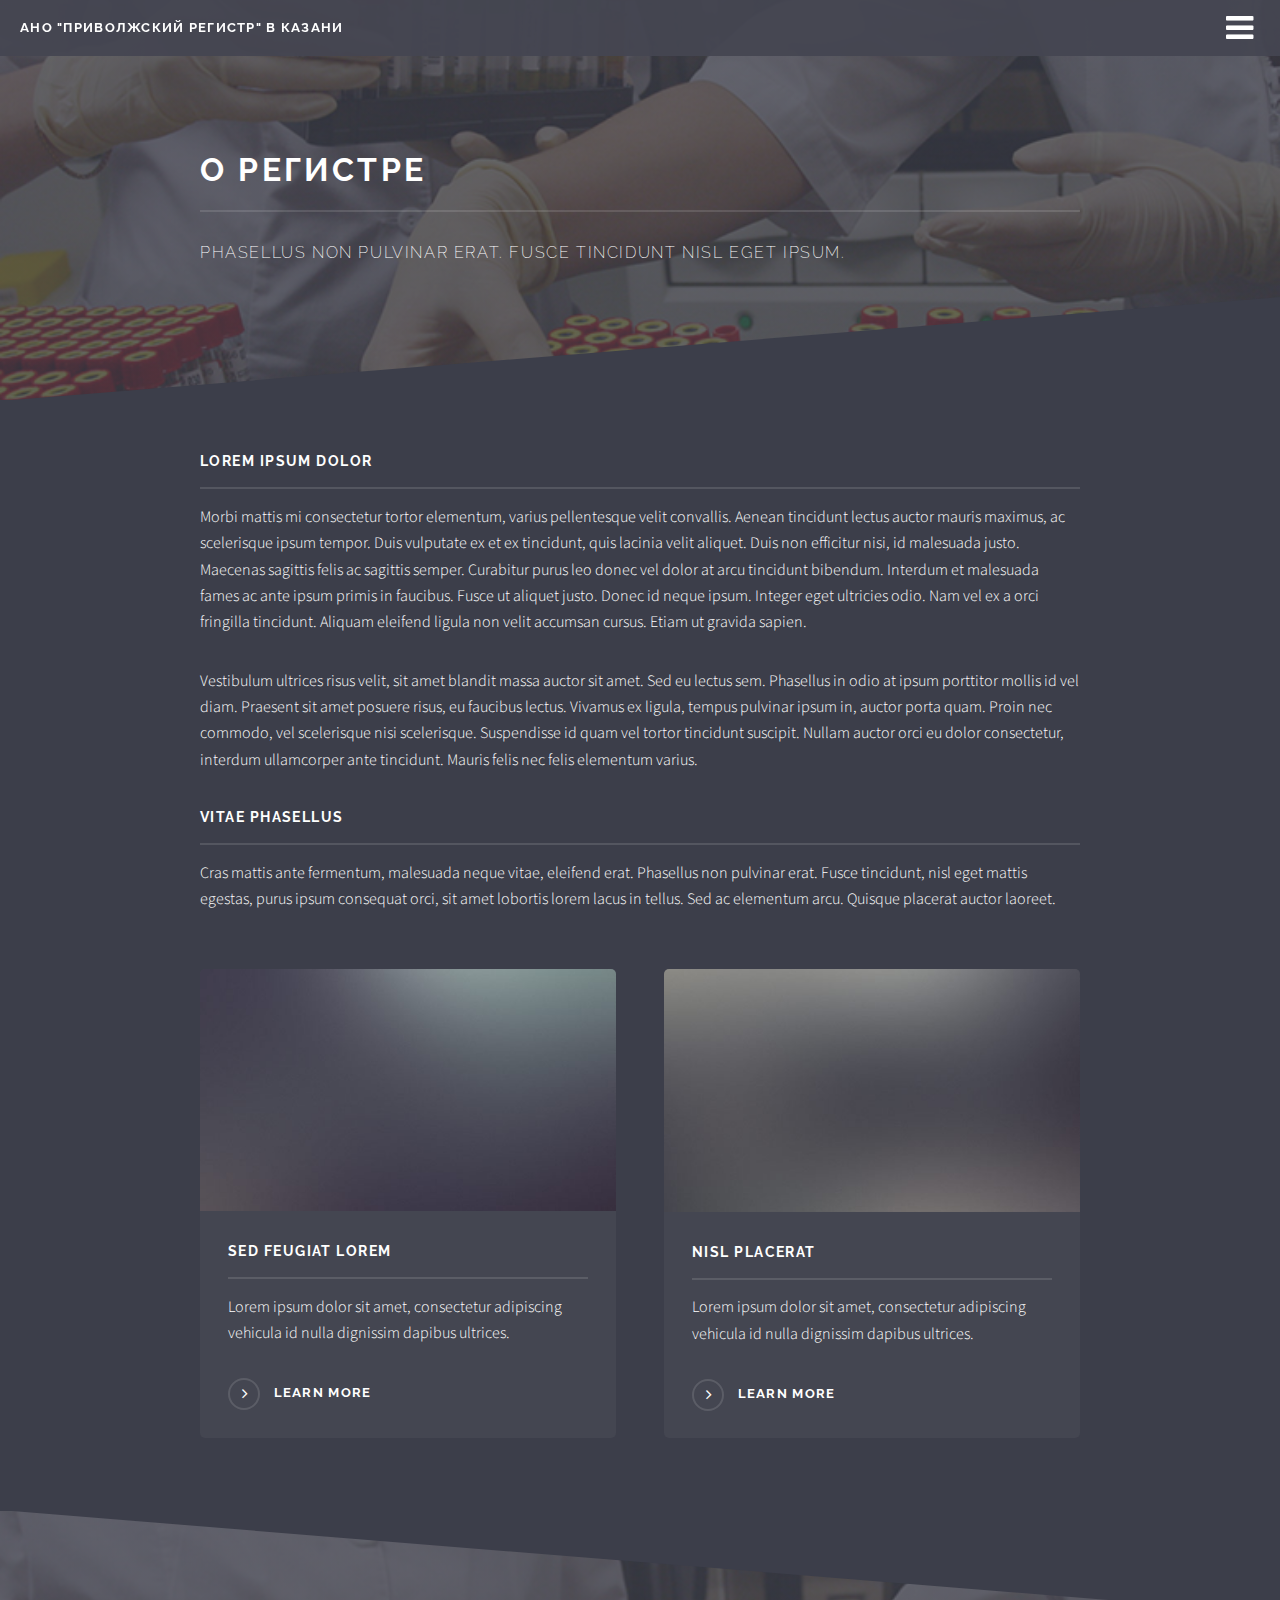
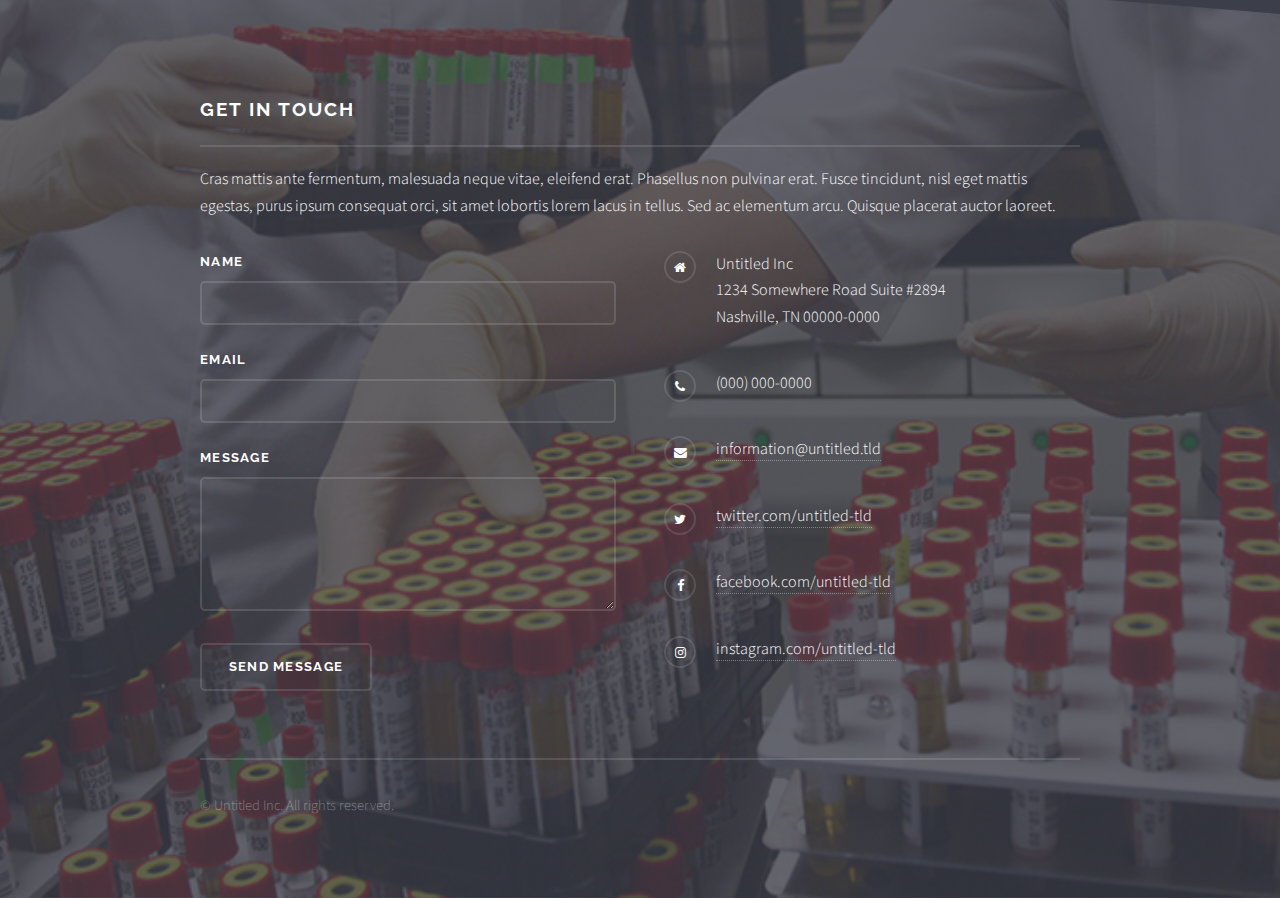
<file: generic.html>
<!DOCTYPE HTML>
<!--
	Solid State by HTML5 UP
	html5up.net | @ajlkn
	Free for personal and commercial use under the CCA 3.0 license (html5up.net/license)
-->
<html>
	<head>
		<title>АНО "Приволжский регистр" в Казани</title>
		<meta charset="utf-8" />
		<meta name="viewport" content="width=device-width, initial-scale=1, user-scalable=no" />
		<link rel="stylesheet" href="assets/css/main.css" />
		<noscript><link rel="stylesheet" href="assets/css/noscript.css" /></noscript>
	</head>
	<body class="is-preload">

		<!-- Page Wrapper -->
			<div id="page-wrapper">

				<!-- Header -->
					<header id="header">
						<h1><a href="index.html">АНО "Приволжский регистр" в Казани</a></h1>
						<nav>
							<a href="#menu"></a>
						</nav>
					</header>

				<!-- Menu -->
					<nav id="menu">
						<div class="inner">
							<!-- <h2>Menu</h2> -->
							<ul class="links">
								<li><a href="index.html">Главная</a></li>
								<li><a href="generic.html">О регистре</a></li>
								<li><a href="elements.html">Новости</a></li>
								<li><a href="#">Акции</a></li>
								<li><a href="#">Контакты</a></li>
							</ul>
							<a href="#" class="close">Close</a>
						</div>
					</nav>

				<!-- Wrapper -->
					<section id="wrapper">
						<header>
							<div class="inner">
								<h2>О регистре</h2>
								<p>Phasellus non pulvinar erat. Fusce tincidunt nisl eget ipsum.</p>
							</div>
						</header>

						<!-- Content -->
							<div class="wrapper">
								<div class="inner">

									<h3 class="major">Lorem ipsum dolor</h3>
									<p>Morbi mattis mi consectetur tortor elementum, varius pellentesque velit convallis. Aenean tincidunt lectus auctor mauris maximus, ac scelerisque ipsum tempor. Duis vulputate ex et ex tincidunt, quis lacinia velit aliquet. Duis non efficitur nisi, id malesuada justo. Maecenas sagittis felis ac sagittis semper. Curabitur purus leo donec vel dolor at arcu tincidunt bibendum. Interdum et malesuada fames ac ante ipsum primis in faucibus. Fusce ut aliquet justo. Donec id neque ipsum. Integer eget ultricies odio. Nam vel ex a orci fringilla tincidunt. Aliquam eleifend ligula non velit accumsan cursus. Etiam ut gravida sapien.</p>

									<p>Vestibulum ultrices risus velit, sit amet blandit massa auctor sit amet. Sed eu lectus sem. Phasellus in odio at ipsum porttitor mollis id vel diam. Praesent sit amet posuere risus, eu faucibus lectus. Vivamus ex ligula, tempus pulvinar ipsum in, auctor porta quam. Proin nec commodo, vel scelerisque nisi scelerisque. Suspendisse id quam vel tortor tincidunt suscipit. Nullam auctor orci eu dolor consectetur, interdum ullamcorper ante tincidunt. Mauris felis nec felis elementum varius.</p>

									<h3 class="major">Vitae phasellus</h3>
									<p>Cras mattis ante fermentum, malesuada neque vitae, eleifend erat. Phasellus non pulvinar erat. Fusce tincidunt, nisl eget mattis egestas, purus ipsum consequat orci, sit amet lobortis lorem lacus in tellus. Sed ac elementum arcu. Quisque placerat auctor laoreet.</p>

									<section class="features">
										<article>
											<a href="#" class="image"><img src="images/pic04.jpg" alt="" /></a>
											<h3 class="major">Sed feugiat lorem</h3>
											<p>Lorem ipsum dolor sit amet, consectetur adipiscing vehicula id nulla dignissim dapibus ultrices.</p>
											<a href="#" class="special">Learn more</a>
										</article>
										<article>
											<a href="#" class="image"><img src="images/pic05.jpg" alt="" /></a>
											<h3 class="major">Nisl placerat</h3>
											<p>Lorem ipsum dolor sit amet, consectetur adipiscing vehicula id nulla dignissim dapibus ultrices.</p>
											<a href="#" class="special">Learn more</a>
										</article>
									</section>

								</div>
							</div>

					</section>

				<!-- Footer -->
					<section id="footer">
						<div class="inner">
							<h2 class="major">Get in touch</h2>
							<p>Cras mattis ante fermentum, malesuada neque vitae, eleifend erat. Phasellus non pulvinar erat. Fusce tincidunt, nisl eget mattis egestas, purus ipsum consequat orci, sit amet lobortis lorem lacus in tellus. Sed ac elementum arcu. Quisque placerat auctor laoreet.</p>
							<form method="post" action="#">
								<div class="fields">
									<div class="field">
										<label for="name">Name</label>
										<input type="text" name="name" id="name" />
									</div>
									<div class="field">
										<label for="email">Email</label>
										<input type="email" name="email" id="email" />
									</div>
									<div class="field">
										<label for="message">Message</label>
										<textarea name="message" id="message" rows="4"></textarea>
									</div>
								</div>
								<ul class="actions">
									<li><input type="submit" value="Send Message" /></li>
								</ul>
							</form>
							<ul class="contact">
								<li class="fa-home">
									Untitled Inc<br />
									1234 Somewhere Road Suite #2894<br />
									Nashville, TN 00000-0000
								</li>
								<li class="fa-phone">(000) 000-0000</li>
								<li class="fa-envelope"><a href="#">information@untitled.tld</a></li>
								<li class="fa-twitter"><a href="#">twitter.com/untitled-tld</a></li>
								<li class="fa-facebook"><a href="#">facebook.com/untitled-tld</a></li>
								<li class="fa-instagram"><a href="#">instagram.com/untitled-tld</a></li>
							</ul>
							<ul class="copyright">
								<li>&copy; Untitled Inc. All rights reserved.</li>
							</ul>
						</div>
					</section>

			</div>

		<!-- Scripts -->
			<script src="assets/js/jquery.min.js"></script>
			<script src="assets/js/jquery.scrollex.min.js"></script>
			<script src="assets/js/browser.min.js"></script>
			<script src="assets/js/breakpoints.min.js"></script>
			<script src="assets/js/util.js"></script>
			<script src="assets/js/main.js"></script>

	</body>
</html>
</file>
<file: assets/css/noscript.css>
/*
	Solid State by HTML5 UP
	html5up.net | @ajlkn
	Free for personal and commercial use under the CCA 3.0 license (html5up.net/license)
*/

/* Banner */

	body.is-preload #banner .logo {
		-moz-transform: none;
		-webkit-transform: none;
		-ms-transform: none;
		transform: none;
		opacity: 1;
	}

	body.is-preload #banner h2 {
		opacity: 1;
		-moz-transform: none;
		-webkit-transform: none;
		-ms-transform: none;
		transform: none;
		-moz-filter: none;
		-webkit-filter: none;
		-ms-filter: none;
		filter: none;
	}

	body.is-preload #banner p {
		opacity: 01;
		-moz-transform: none;
		-webkit-transform: none;
		-ms-transform: none;
		transform: none;
		-moz-filter: none;
		-webkit-filter: none;
		-ms-filter: none;
		filter: none;
	}
</file>
<file: assets/css/main.css>
@import url(font-awesome.min.css);
@import url("https://fonts.googleapis.com/css?family=Raleway:200,700|Source+Sans+Pro:300,600,300italic,600italic");
/*
	Solid State by HTML5 UP
	html5up.net | @ajlkn
	Free for personal and commercial use under the CCA 3.0 license (html5up.net/license)
*/
html, body, div, span, applet, object,
iframe, h1, h2, h3, h4, h5, h6, p, blockquote,
pre, a, abbr, acronym, address, big, cite,
code, del, dfn, em, img, ins, kbd, q, s, samp,
small, strike, strong, sub, sup, tt, var, b,
u, i, center, dl, dt, dd, ol, ul, li, fieldset,
form, label, legend, table, caption, tbody,
tfoot, thead, tr, th, td, article, aside,
canvas, details, embed, figure, figcaption,
footer, header, hgroup, menu, nav, output, ruby,
section, summary, time, mark, audio, video {
  margin: 0;
  padding: 0;
  border: 0;
  font-size: 100%;
  font: inherit;
  vertical-align: baseline; }

article, aside, details, figcaption, figure,
footer, header, hgroup, menu, nav, section {
  display: block; }

body {
  line-height: 1; }

ol, ul {
  list-style: none; }

blockquote, q {
  quotes: none; }
  blockquote:before, blockquote:after, q:before, q:after {
    content: '';
    content: none; }

table {
  border-collapse: collapse;
  border-spacing: 0; }

body {
  -webkit-text-size-adjust: none; }

mark {
  background-color: transparent;
  color: inherit; }

input::-moz-focus-inner {
  border: 0;
  padding: 0; }

input, select, textarea {
  -moz-appearance: none;
  -webkit-appearance: none;
  -ms-appearance: none;
  appearance: none; }

/* Basic */
@-ms-viewport {
  width: device-width; }

body {
  -ms-overflow-style: scrollbar; }

@media screen and (max-width: 480px) {
  html, body {
    min-width: 320px; } }

html {
  box-sizing: border-box; }

*, *:before, *:after {
  box-sizing: inherit; }

body {
  background-color: #3c3e4a;
  background-image: linear-gradient(to top, rgba(60, 62, 74, 0.8), rgba(60, 62, 74, 0.8)), url("../../images/bg.jpg");
  background-size: auto, cover;
  background-attachment: fixed, fixed;
  background-position: center, center; }
  body.is-preload *, body.is-preload *:before, body.is-preload *:after {
    -moz-animation: none !important;
    -webkit-animation: none !important;
    -ms-animation: none !important;
    animation: none !important;
    -moz-transition: none !important;
    -webkit-transition: none !important;
    -ms-transition: none !important;
    transition: none !important; }

/* Type */
body, input, select, textarea {
  color: #ffffff;
  font-family: "Source Sans Pro", Helvetica, sans-serif;
  font-size: 16.5pt;
  font-weight: 300;
  line-height: 1.65; }
  @media screen and (max-width: 1680px) {
    body, input, select, textarea {
      font-size: 13pt; } }
  @media screen and (max-width: 1280px) {
    body, input, select, textarea {
      font-size: 12pt; } }
  @media screen and (max-width: 980px) {
    body, input, select, textarea {
      font-size: 12pt; } }
  @media screen and (max-width: 736px) {
    body, input, select, textarea {
      font-size: 12pt; } }
  @media screen and (max-width: 480px) {
    body, input, select, textarea {
      font-size: 12pt; } }

a {
  -moz-transition: color 0.2s ease-in-out, border-bottom-color 0.2s ease-in-out;
  -webkit-transition: color 0.2s ease-in-out, border-bottom-color 0.2s ease-in-out;
  -ms-transition: color 0.2s ease-in-out, border-bottom-color 0.2s ease-in-out;
  transition: color 0.2s ease-in-out, border-bottom-color 0.2s ease-in-out;
  border-bottom: dotted 1px rgba(255, 255, 255, 0.35);
  color: #ffffff;
  text-decoration: none; }
  a:hover {
    border-bottom-color: transparent;
    color: #ffffff !important; }
  a.special:not(.button) {
    text-decoration: none;
    border-bottom: 0;
    display: block;
    font-family: Raleway, Helvetica, sans-serif;
    font-size: 0.8em;
    font-weight: 700;
    letter-spacing: 0.1em;
    margin: 0 0 2em 0;
    text-transform: uppercase; }
    a.special:not(.button):before {
      -moz-osx-font-smoothing: grayscale;
      -webkit-font-smoothing: antialiased;
      font-family: FontAwesome;
      font-style: normal;
      font-weight: normal;
      text-transform: none !important; }
    a.special:not(.button):before {
      -moz-transition: background-color 0.2s ease-in-out;
      -webkit-transition: background-color 0.2s ease-in-out;
      -ms-transition: background-color 0.2s ease-in-out;
      transition: background-color 0.2s ease-in-out;
      border-radius: 100%;
      border: solid 2px rgba(255, 255, 255, 0.125);
      content: '\f105';
      display: inline-block;
      font-size: 1.25em;
      height: 2em;
      line-height: 1.65em;
      margin-right: 0.85em;
      text-align: center;
      text-indent: 0.15em;
      vertical-align: middle;
      width: 2em; }
    a.special:not(.button):hover:before {
      background-color: rgba(255, 255, 255, 0.025); }
    a.special:not(.button):active:before {
      background-color: rgba(255, 255, 255, 0.075); }

strong, b {
  color: #ffffff;
  font-weight: 600; }

em, i {
  font-style: italic; }

p {
  margin: 0 0 2em 0; }

h1, h2, h3, h4, h5, h6 {
  color: #ffffff;
  font-family: Raleway, Helvetica, sans-serif;
  font-weight: 700;
  letter-spacing: 0.1em;
  margin: 0 0 1em 0;
  text-transform: uppercase; }
  h1 a, h2 a, h3 a, h4 a, h5 a, h6 a {
    color: inherit;
    text-decoration: none;
    border-bottom: 0; }
  h1 span, h2 span, h3 span, h4 span, h5 span, h6 span {
    font-weight: 200; }
  h1.major, h2.major, h3.major, h4.major, h5.major, h6.major {
    padding-bottom: 1em;
    border-bottom: solid 2px rgba(255, 255, 255, 0.125); }

h2 {
  font-size: 1.2em; }

h3 {
  font-size: 0.9em; }

h4 {
  font-size: 0.7em; }

h5 {
  font-size: 0.7em; }

h6 {
  font-size: 0.7em; }

@media screen and (max-width: 736px) {
  h2 {
    font-size: 1em; }
  h3 {
    font-size: 0.8em; } }

sub {
  font-size: 0.8em;
  position: relative;
  top: 0.5em; }

sup {
  font-size: 0.8em;
  position: relative;
  top: -0.5em; }

blockquote {
  border-left: solid 4px rgba(255, 255, 255, 0.125);
  font-style: italic;
  margin: 0 0 2em 0;
  padding: 0.5em 0 0.5em 2em; }

code {
  background: rgba(255, 255, 255, 0.025);
  border-radius: 5px;
  border: solid 2px rgba(255, 255, 255, 0.125);
  font-family: "Courier New", monospace;
  font-size: 0.9em;
  margin: 0 0.25em;
  padding: 0.25em 0.65em; }

pre {
  -webkit-overflow-scrolling: touch;
  font-family: "Courier New", monospace;
  font-size: 0.9em;
  margin: 0 0 2em 0; }
  pre code {
    display: block;
    line-height: 1.75em;
    padding: 1em 1.5em;
    overflow-x: auto; }

hr {
  border: 0;
  border-bottom: solid 2px rgba(255, 255, 255, 0.125);
  margin: 2.5em 0; }
  hr.major {
    margin: 4em 0; }

.align-left {
  text-align: left; }

.align-center {
  text-align: center; }

.align-right {
  text-align: right; }

/* Row */
.row {
  display: flex;
  flex-wrap: wrap;
  box-sizing: border-box;
  align-items: stretch; }
  .row > * {
    box-sizing: border-box; }
  .row.gtr-uniform > * > :last-child {
    margin-bottom: 0; }
  .row.aln-left {
    justify-content: flex-start; }
  .row.aln-center {
    justify-content: center; }
  .row.aln-right {
    justify-content: flex-end; }
  .row.aln-top {
    align-items: flex-start; }
  .row.aln-middle {
    align-items: center; }
  .row.aln-bottom {
    align-items: flex-end; }
  .row > .imp {
    order: -1; }
  .row > .col-1 {
    width: 8.3333333333%; }
  .row > .off-1 {
    margin-left: 8.3333333333%; }
  .row > .col-2 {
    width: 16.6666666667%; }
  .row > .off-2 {
    margin-left: 16.6666666667%; }
  .row > .col-3 {
    width: 25%; }
  .row > .off-3 {
    margin-left: 25%; }
  .row > .col-4 {
    width: 33.3333333333%; }
  .row > .off-4 {
    margin-left: 33.3333333333%; }
  .row > .col-5 {
    width: 41.6666666667%; }
  .row > .off-5 {
    margin-left: 41.6666666667%; }
  .row > .col-6 {
    width: 50%; }
  .row > .off-6 {
    margin-left: 50%; }
  .row > .col-7 {
    width: 58.3333333333%; }
  .row > .off-7 {
    margin-left: 58.3333333333%; }
  .row > .col-8 {
    width: 66.6666666667%; }
  .row > .off-8 {
    margin-left: 66.6666666667%; }
  .row > .col-9 {
    width: 75%; }
  .row > .off-9 {
    margin-left: 75%; }
  .row > .col-10 {
    width: 83.3333333333%; }
  .row > .off-10 {
    margin-left: 83.3333333333%; }
  .row > .col-11 {
    width: 91.6666666667%; }
  .row > .off-11 {
    margin-left: 91.6666666667%; }
  .row > .col-12 {
    width: 100%; }
  .row > .off-12 {
    margin-left: 100%; }
  .row.gtr-0 {
    margin-top: 0;
    margin-left: 0em; }
    .row.gtr-0 > * {
      padding: 0 0 0 0em; }
    .row.gtr-0.gtr-uniform {
      margin-top: 0em; }
      .row.gtr-0.gtr-uniform > * {
        padding-top: 0em; }
  .row.gtr-25 {
    margin-top: 0;
    margin-left: -0.4375em; }
    .row.gtr-25 > * {
      padding: 0 0 0 0.4375em; }
    .row.gtr-25.gtr-uniform {
      margin-top: -0.4375em; }
      .row.gtr-25.gtr-uniform > * {
        padding-top: 0.4375em; }
  .row.gtr-50 {
    margin-top: 0;
    margin-left: -0.875em; }
    .row.gtr-50 > * {
      padding: 0 0 0 0.875em; }
    .row.gtr-50.gtr-uniform {
      margin-top: -0.875em; }
      .row.gtr-50.gtr-uniform > * {
        padding-top: 0.875em; }
  .row {
    margin-top: 0;
    margin-left: -1.75em; }
    .row > * {
      padding: 0 0 0 1.75em; }
    .row.gtr-uniform {
      margin-top: -1.75em; }
      .row.gtr-uniform > * {
        padding-top: 1.75em; }
  .row.gtr-150 {
    margin-top: 0;
    margin-left: -2.625em; }
    .row.gtr-150 > * {
      padding: 0 0 0 2.625em; }
    .row.gtr-150.gtr-uniform {
      margin-top: -2.625em; }
      .row.gtr-150.gtr-uniform > * {
        padding-top: 2.625em; }
  .row.gtr-200 {
    margin-top: 0;
    margin-left: -3.5em; }
    .row.gtr-200 > * {
      padding: 0 0 0 3.5em; }
    .row.gtr-200.gtr-uniform {
      margin-top: -3.5em; }
      .row.gtr-200.gtr-uniform > * {
        padding-top: 3.5em; }
  @media screen and (max-width: 1680px) {
    .row {
      display: flex;
      flex-wrap: wrap;
      box-sizing: border-box;
      align-items: stretch; }
      .row > * {
        box-sizing: border-box; }
      .row.gtr-uniform > * > :last-child {
        margin-bottom: 0; }
      .row.aln-left {
        justify-content: flex-start; }
      .row.aln-center {
        justify-content: center; }
      .row.aln-right {
        justify-content: flex-end; }
      .row.aln-top {
        align-items: flex-start; }
      .row.aln-middle {
        align-items: center; }
      .row.aln-bottom {
        align-items: flex-end; }
      .row > .imp-xlarge {
        order: -1; }
      .row > .col-1-xlarge {
        width: 8.3333333333%; }
      .row > .off-1-xlarge {
        margin-left: 8.3333333333%; }
      .row > .col-2-xlarge {
        width: 16.6666666667%; }
      .row > .off-2-xlarge {
        margin-left: 16.6666666667%; }
      .row > .col-3-xlarge {
        width: 25%; }
      .row > .off-3-xlarge {
        margin-left: 25%; }
      .row > .col-4-xlarge {
        width: 33.3333333333%; }
      .row > .off-4-xlarge {
        margin-left: 33.3333333333%; }
      .row > .col-5-xlarge {
        width: 41.6666666667%; }
      .row > .off-5-xlarge {
        margin-left: 41.6666666667%; }
      .row > .col-6-xlarge {
        width: 50%; }
      .row > .off-6-xlarge {
        margin-left: 50%; }
      .row > .col-7-xlarge {
        width: 58.3333333333%; }
      .row > .off-7-xlarge {
        margin-left: 58.3333333333%; }
      .row > .col-8-xlarge {
        width: 66.6666666667%; }
      .row > .off-8-xlarge {
        margin-left: 66.6666666667%; }
      .row > .col-9-xlarge {
        width: 75%; }
      .row > .off-9-xlarge {
        margin-left: 75%; }
      .row > .col-10-xlarge {
        width: 83.3333333333%; }
      .row > .off-10-xlarge {
        margin-left: 83.3333333333%; }
      .row > .col-11-xlarge {
        width: 91.6666666667%; }
      .row > .off-11-xlarge {
        margin-left: 91.6666666667%; }
      .row > .col-12-xlarge {
        width: 100%; }
      .row > .off-12-xlarge {
        margin-left: 100%; }
      .row.gtr-0 {
        margin-top: 0;
        margin-left: 0em; }
        .row.gtr-0 > * {
          padding: 0 0 0 0em; }
        .row.gtr-0.gtr-uniform {
          margin-top: 0em; }
          .row.gtr-0.gtr-uniform > * {
            padding-top: 0em; }
      .row.gtr-25 {
        margin-top: 0;
        margin-left: -0.4375em; }
        .row.gtr-25 > * {
          padding: 0 0 0 0.4375em; }
        .row.gtr-25.gtr-uniform {
          margin-top: -0.4375em; }
          .row.gtr-25.gtr-uniform > * {
            padding-top: 0.4375em; }
      .row.gtr-50 {
        margin-top: 0;
        margin-left: -0.875em; }
        .row.gtr-50 > * {
          padding: 0 0 0 0.875em; }
        .row.gtr-50.gtr-uniform {
          margin-top: -0.875em; }
          .row.gtr-50.gtr-uniform > * {
            padding-top: 0.875em; }
      .row {
        margin-top: 0;
        margin-left: -1.75em; }
        .row > * {
          padding: 0 0 0 1.75em; }
        .row.gtr-uniform {
          margin-top: -1.75em; }
          .row.gtr-uniform > * {
            padding-top: 1.75em; }
      .row.gtr-150 {
        margin-top: 0;
        margin-left: -2.625em; }
        .row.gtr-150 > * {
          padding: 0 0 0 2.625em; }
        .row.gtr-150.gtr-uniform {
          margin-top: -2.625em; }
          .row.gtr-150.gtr-uniform > * {
            padding-top: 2.625em; }
      .row.gtr-200 {
        margin-top: 0;
        margin-left: -3.5em; }
        .row.gtr-200 > * {
          padding: 0 0 0 3.5em; }
        .row.gtr-200.gtr-uniform {
          margin-top: -3.5em; }
          .row.gtr-200.gtr-uniform > * {
            padding-top: 3.5em; } }
  @media screen and (max-width: 1280px) {
    .row {
      display: flex;
      flex-wrap: wrap;
      box-sizing: border-box;
      align-items: stretch; }
      .row > * {
        box-sizing: border-box; }
      .row.gtr-uniform > * > :last-child {
        margin-bottom: 0; }
      .row.aln-left {
        justify-content: flex-start; }
      .row.aln-center {
        justify-content: center; }
      .row.aln-right {
        justify-content: flex-end; }
      .row.aln-top {
        align-items: flex-start; }
      .row.aln-middle {
        align-items: center; }
      .row.aln-bottom {
        align-items: flex-end; }
      .row > .imp-large {
        order: -1; }
      .row > .col-1-large {
        width: 8.3333333333%; }
      .row > .off-1-large {
        margin-left: 8.3333333333%; }
      .row > .col-2-large {
        width: 16.6666666667%; }
      .row > .off-2-large {
        margin-left: 16.6666666667%; }
      .row > .col-3-large {
        width: 25%; }
      .row > .off-3-large {
        margin-left: 25%; }
      .row > .col-4-large {
        width: 33.3333333333%; }
      .row > .off-4-large {
        margin-left: 33.3333333333%; }
      .row > .col-5-large {
        width: 41.6666666667%; }
      .row > .off-5-large {
        margin-left: 41.6666666667%; }
      .row > .col-6-large {
        width: 50%; }
      .row > .off-6-large {
        margin-left: 50%; }
      .row > .col-7-large {
        width: 58.3333333333%; }
      .row > .off-7-large {
        margin-left: 58.3333333333%; }
      .row > .col-8-large {
        width: 66.6666666667%; }
      .row > .off-8-large {
        margin-left: 66.6666666667%; }
      .row > .col-9-large {
        width: 75%; }
      .row > .off-9-large {
        margin-left: 75%; }
      .row > .col-10-large {
        width: 83.3333333333%; }
      .row > .off-10-large {
        margin-left: 83.3333333333%; }
      .row > .col-11-large {
        width: 91.6666666667%; }
      .row > .off-11-large {
        margin-left: 91.6666666667%; }
      .row > .col-12-large {
        width: 100%; }
      .row > .off-12-large {
        margin-left: 100%; }
      .row.gtr-0 {
        margin-top: 0;
        margin-left: 0em; }
        .row.gtr-0 > * {
          padding: 0 0 0 0em; }
        .row.gtr-0.gtr-uniform {
          margin-top: 0em; }
          .row.gtr-0.gtr-uniform > * {
            padding-top: 0em; }
      .row.gtr-25 {
        margin-top: 0;
        margin-left: -0.4375em; }
        .row.gtr-25 > * {
          padding: 0 0 0 0.4375em; }
        .row.gtr-25.gtr-uniform {
          margin-top: -0.4375em; }
          .row.gtr-25.gtr-uniform > * {
            padding-top: 0.4375em; }
      .row.gtr-50 {
        margin-top: 0;
        margin-left: -0.875em; }
        .row.gtr-50 > * {
          padding: 0 0 0 0.875em; }
        .row.gtr-50.gtr-uniform {
          margin-top: -0.875em; }
          .row.gtr-50.gtr-uniform > * {
            padding-top: 0.875em; }
      .row {
        margin-top: 0;
        margin-left: -1.75em; }
        .row > * {
          padding: 0 0 0 1.75em; }
        .row.gtr-uniform {
          margin-top: -1.75em; }
          .row.gtr-uniform > * {
            padding-top: 1.75em; }
      .row.gtr-150 {
        margin-top: 0;
        margin-left: -2.625em; }
        .row.gtr-150 > * {
          padding: 0 0 0 2.625em; }
        .row.gtr-150.gtr-uniform {
          margin-top: -2.625em; }
          .row.gtr-150.gtr-uniform > * {
            padding-top: 2.625em; }
      .row.gtr-200 {
        margin-top: 0;
        margin-left: -3.5em; }
        .row.gtr-200 > * {
          padding: 0 0 0 3.5em; }
        .row.gtr-200.gtr-uniform {
          margin-top: -3.5em; }
          .row.gtr-200.gtr-uniform > * {
            padding-top: 3.5em; } }
  @media screen and (max-width: 980px) {
    .row {
      display: flex;
      flex-wrap: wrap;
      box-sizing: border-box;
      align-items: stretch; }
      .row > * {
        box-sizing: border-box; }
      .row.gtr-uniform > * > :last-child {
        margin-bottom: 0; }
      .row.aln-left {
        justify-content: flex-start; }
      .row.aln-center {
        justify-content: center; }
      .row.aln-right {
        justify-content: flex-end; }
      .row.aln-top {
        align-items: flex-start; }
      .row.aln-middle {
        align-items: center; }
      .row.aln-bottom {
        align-items: flex-end; }
      .row > .imp-medium {
        order: -1; }
      .row > .col-1-medium {
        width: 8.3333333333%; }
      .row > .off-1-medium {
        margin-left: 8.3333333333%; }
      .row > .col-2-medium {
        width: 16.6666666667%; }
      .row > .off-2-medium {
        margin-left: 16.6666666667%; }
      .row > .col-3-medium {
        width: 25%; }
      .row > .off-3-medium {
        margin-left: 25%; }
      .row > .col-4-medium {
        width: 33.3333333333%; }
      .row > .off-4-medium {
        margin-left: 33.3333333333%; }
      .row > .col-5-medium {
        width: 41.6666666667%; }
      .row > .off-5-medium {
        margin-left: 41.6666666667%; }
      .row > .col-6-medium {
        width: 50%; }
      .row > .off-6-medium {
        margin-left: 50%; }
      .row > .col-7-medium {
        width: 58.3333333333%; }
      .row > .off-7-medium {
        margin-left: 58.3333333333%; }
      .row > .col-8-medium {
        width: 66.6666666667%; }
      .row > .off-8-medium {
        margin-left: 66.6666666667%; }
      .row > .col-9-medium {
        width: 75%; }
      .row > .off-9-medium {
        margin-left: 75%; }
      .row > .col-10-medium {
        width: 83.3333333333%; }
      .row > .off-10-medium {
        margin-left: 83.3333333333%; }
      .row > .col-11-medium {
        width: 91.6666666667%; }
      .row > .off-11-medium {
        margin-left: 91.6666666667%; }
      .row > .col-12-medium {
        width: 100%; }
      .row > .off-12-medium {
        margin-left: 100%; }
      .row.gtr-0 {
        margin-top: 0;
        margin-left: 0em; }
        .row.gtr-0 > * {
          padding: 0 0 0 0em; }
        .row.gtr-0.gtr-uniform {
          margin-top: 0em; }
          .row.gtr-0.gtr-uniform > * {
            padding-top: 0em; }
      .row.gtr-25 {
        margin-top: 0;
        margin-left: -0.4375em; }
        .row.gtr-25 > * {
          padding: 0 0 0 0.4375em; }
        .row.gtr-25.gtr-uniform {
          margin-top: -0.4375em; }
          .row.gtr-25.gtr-uniform > * {
            padding-top: 0.4375em; }
      .row.gtr-50 {
        margin-top: 0;
        margin-left: -0.875em; }
        .row.gtr-50 > * {
          padding: 0 0 0 0.875em; }
        .row.gtr-50.gtr-uniform {
          margin-top: -0.875em; }
          .row.gtr-50.gtr-uniform > * {
            padding-top: 0.875em; }
      .row {
        margin-top: 0;
        margin-left: -1.75em; }
        .row > * {
          padding: 0 0 0 1.75em; }
        .row.gtr-uniform {
          margin-top: -1.75em; }
          .row.gtr-uniform > * {
            padding-top: 1.75em; }
      .row.gtr-150 {
        margin-top: 0;
        margin-left: -2.625em; }
        .row.gtr-150 > * {
          padding: 0 0 0 2.625em; }
        .row.gtr-150.gtr-uniform {
          margin-top: -2.625em; }
          .row.gtr-150.gtr-uniform > * {
            padding-top: 2.625em; }
      .row.gtr-200 {
        margin-top: 0;
        margin-left: -3.5em; }
        .row.gtr-200 > * {
          padding: 0 0 0 3.5em; }
        .row.gtr-200.gtr-uniform {
          margin-top: -3.5em; }
          .row.gtr-200.gtr-uniform > * {
            padding-top: 3.5em; } }
  @media screen and (max-width: 736px) {
    .row {
      display: flex;
      flex-wrap: wrap;
      box-sizing: border-box;
      align-items: stretch; }
      .row > * {
        box-sizing: border-box; }
      .row.gtr-uniform > * > :last-child {
        margin-bottom: 0; }
      .row.aln-left {
        justify-content: flex-start; }
      .row.aln-center {
        justify-content: center; }
      .row.aln-right {
        justify-content: flex-end; }
      .row.aln-top {
        align-items: flex-start; }
      .row.aln-middle {
        align-items: center; }
      .row.aln-bottom {
        align-items: flex-end; }
      .row > .imp-small {
        order: -1; }
      .row > .col-1-small {
        width: 8.3333333333%; }
      .row > .off-1-small {
        margin-left: 8.3333333333%; }
      .row > .col-2-small {
        width: 16.6666666667%; }
      .row > .off-2-small {
        margin-left: 16.6666666667%; }
      .row > .col-3-small {
        width: 25%; }
      .row > .off-3-small {
        margin-left: 25%; }
      .row > .col-4-small {
        width: 33.3333333333%; }
      .row > .off-4-small {
        margin-left: 33.3333333333%; }
      .row > .col-5-small {
        width: 41.6666666667%; }
      .row > .off-5-small {
        margin-left: 41.6666666667%; }
      .row > .col-6-small {
        width: 50%; }
      .row > .off-6-small {
        margin-left: 50%; }
      .row > .col-7-small {
        width: 58.3333333333%; }
      .row > .off-7-small {
        margin-left: 58.3333333333%; }
      .row > .col-8-small {
        width: 66.6666666667%; }
      .row > .off-8-small {
        margin-left: 66.6666666667%; }
      .row > .col-9-small {
        width: 75%; }
      .row > .off-9-small {
        margin-left: 75%; }
      .row > .col-10-small {
        width: 83.3333333333%; }
      .row > .off-10-small {
        margin-left: 83.3333333333%; }
      .row > .col-11-small {
        width: 91.6666666667%; }
      .row > .off-11-small {
        margin-left: 91.6666666667%; }
      .row > .col-12-small {
        width: 100%; }
      .row > .off-12-small {
        margin-left: 100%; }
      .row.gtr-0 {
        margin-top: 0;
        margin-left: 0em; }
        .row.gtr-0 > * {
          padding: 0 0 0 0em; }
        .row.gtr-0.gtr-uniform {
          margin-top: 0em; }
          .row.gtr-0.gtr-uniform > * {
            padding-top: 0em; }
      .row.gtr-25 {
        margin-top: 0;
        margin-left: -0.3125em; }
        .row.gtr-25 > * {
          padding: 0 0 0 0.3125em; }
        .row.gtr-25.gtr-uniform {
          margin-top: -0.3125em; }
          .row.gtr-25.gtr-uniform > * {
            padding-top: 0.3125em; }
      .row.gtr-50 {
        margin-top: 0;
        margin-left: -0.625em; }
        .row.gtr-50 > * {
          padding: 0 0 0 0.625em; }
        .row.gtr-50.gtr-uniform {
          margin-top: -0.625em; }
          .row.gtr-50.gtr-uniform > * {
            padding-top: 0.625em; }
      .row {
        margin-top: 0;
        margin-left: -1.25em; }
        .row > * {
          padding: 0 0 0 1.25em; }
        .row.gtr-uniform {
          margin-top: -1.25em; }
          .row.gtr-uniform > * {
            padding-top: 1.25em; }
      .row.gtr-150 {
        margin-top: 0;
        margin-left: -1.875em; }
        .row.gtr-150 > * {
          padding: 0 0 0 1.875em; }
        .row.gtr-150.gtr-uniform {
          margin-top: -1.875em; }
          .row.gtr-150.gtr-uniform > * {
            padding-top: 1.875em; }
      .row.gtr-200 {
        margin-top: 0;
        margin-left: -2.5em; }
        .row.gtr-200 > * {
          padding: 0 0 0 2.5em; }
        .row.gtr-200.gtr-uniform {
          margin-top: -2.5em; }
          .row.gtr-200.gtr-uniform > * {
            padding-top: 2.5em; } }
  @media screen and (max-width: 480px) {
    .row {
      display: flex;
      flex-wrap: wrap;
      box-sizing: border-box;
      align-items: stretch; }
      .row > * {
        box-sizing: border-box; }
      .row.gtr-uniform > * > :last-child {
        margin-bottom: 0; }
      .row.aln-left {
        justify-content: flex-start; }
      .row.aln-center {
        justify-content: center; }
      .row.aln-right {
        justify-content: flex-end; }
      .row.aln-top {
        align-items: flex-start; }
      .row.aln-middle {
        align-items: center; }
      .row.aln-bottom {
        align-items: flex-end; }
      .row > .imp-xsmall {
        order: -1; }
      .row > .col-1-xsmall {
        width: 8.3333333333%; }
      .row > .off-1-xsmall {
        margin-left: 8.3333333333%; }
      .row > .col-2-xsmall {
        width: 16.6666666667%; }
      .row > .off-2-xsmall {
        margin-left: 16.6666666667%; }
      .row > .col-3-xsmall {
        width: 25%; }
      .row > .off-3-xsmall {
        margin-left: 25%; }
      .row > .col-4-xsmall {
        width: 33.3333333333%; }
      .row > .off-4-xsmall {
        margin-left: 33.3333333333%; }
      .row > .col-5-xsmall {
        width: 41.6666666667%; }
      .row > .off-5-xsmall {
        margin-left: 41.6666666667%; }
      .row > .col-6-xsmall {
        width: 50%; }
      .row > .off-6-xsmall {
        margin-left: 50%; }
      .row > .col-7-xsmall {
        width: 58.3333333333%; }
      .row > .off-7-xsmall {
        margin-left: 58.3333333333%; }
      .row > .col-8-xsmall {
        width: 66.6666666667%; }
      .row > .off-8-xsmall {
        margin-left: 66.6666666667%; }
      .row > .col-9-xsmall {
        width: 75%; }
      .row > .off-9-xsmall {
        margin-left: 75%; }
      .row > .col-10-xsmall {
        width: 83.3333333333%; }
      .row > .off-10-xsmall {
        margin-left: 83.3333333333%; }
      .row > .col-11-xsmall {
        width: 91.6666666667%; }
      .row > .off-11-xsmall {
        margin-left: 91.6666666667%; }
      .row > .col-12-xsmall {
        width: 100%; }
      .row > .off-12-xsmall {
        margin-left: 100%; }
      .row.gtr-0 {
        margin-top: 0;
        margin-left: 0em; }
        .row.gtr-0 > * {
          padding: 0 0 0 0em; }
        .row.gtr-0.gtr-uniform {
          margin-top: 0em; }
          .row.gtr-0.gtr-uniform > * {
            padding-top: 0em; }
      .row.gtr-25 {
        margin-top: 0;
        margin-left: -0.3125em; }
        .row.gtr-25 > * {
          padding: 0 0 0 0.3125em; }
        .row.gtr-25.gtr-uniform {
          margin-top: -0.3125em; }
          .row.gtr-25.gtr-uniform > * {
            padding-top: 0.3125em; }
      .row.gtr-50 {
        margin-top: 0;
        margin-left: -0.625em; }
        .row.gtr-50 > * {
          padding: 0 0 0 0.625em; }
        .row.gtr-50.gtr-uniform {
          margin-top: -0.625em; }
          .row.gtr-50.gtr-uniform > * {
            padding-top: 0.625em; }
      .row {
        margin-top: 0;
        margin-left: -1.25em; }
        .row > * {
          padding: 0 0 0 1.25em; }
        .row.gtr-uniform {
          margin-top: -1.25em; }
          .row.gtr-uniform > * {
            padding-top: 1.25em; }
      .row.gtr-150 {
        margin-top: 0;
        margin-left: -1.875em; }
        .row.gtr-150 > * {
          padding: 0 0 0 1.875em; }
        .row.gtr-150.gtr-uniform {
          margin-top: -1.875em; }
          .row.gtr-150.gtr-uniform > * {
            padding-top: 1.875em; }
      .row.gtr-200 {
        margin-top: 0;
        margin-left: -2.5em; }
        .row.gtr-200 > * {
          padding: 0 0 0 2.5em; }
        .row.gtr-200.gtr-uniform {
          margin-top: -2.5em; }
          .row.gtr-200.gtr-uniform > * {
            padding-top: 2.5em; } }
  @media screen and (max-width: 360px) {
    .row {
      display: flex;
      flex-wrap: wrap;
      box-sizing: border-box;
      align-items: stretch; }
      .row > * {
        box-sizing: border-box; }
      .row.gtr-uniform > * > :last-child {
        margin-bottom: 0; }
      .row.aln-left {
        justify-content: flex-start; }
      .row.aln-center {
        justify-content: center; }
      .row.aln-right {
        justify-content: flex-end; }
      .row.aln-top {
        align-items: flex-start; }
      .row.aln-middle {
        align-items: center; }
      .row.aln-bottom {
        align-items: flex-end; }
      .row > .imp-xxsmall {
        order: -1; }
      .row > .col-1-xxsmall {
        width: 8.3333333333%; }
      .row > .off-1-xxsmall {
        margin-left: 8.3333333333%; }
      .row > .col-2-xxsmall {
        width: 16.6666666667%; }
      .row > .off-2-xxsmall {
        margin-left: 16.6666666667%; }
      .row > .col-3-xxsmall {
        width: 25%; }
      .row > .off-3-xxsmall {
        margin-left: 25%; }
      .row > .col-4-xxsmall {
        width: 33.3333333333%; }
      .row > .off-4-xxsmall {
        margin-left: 33.3333333333%; }
      .row > .col-5-xxsmall {
        width: 41.6666666667%; }
      .row > .off-5-xxsmall {
        margin-left: 41.6666666667%; }
      .row > .col-6-xxsmall {
        width: 50%; }
      .row > .off-6-xxsmall {
        margin-left: 50%; }
      .row > .col-7-xxsmall {
        width: 58.3333333333%; }
      .row > .off-7-xxsmall {
        margin-left: 58.3333333333%; }
      .row > .col-8-xxsmall {
        width: 66.6666666667%; }
      .row > .off-8-xxsmall {
        margin-left: 66.6666666667%; }
      .row > .col-9-xxsmall {
        width: 75%; }
      .row > .off-9-xxsmall {
        margin-left: 75%; }
      .row > .col-10-xxsmall {
        width: 83.3333333333%; }
      .row > .off-10-xxsmall {
        margin-left: 83.3333333333%; }
      .row > .col-11-xxsmall {
        width: 91.6666666667%; }
      .row > .off-11-xxsmall {
        margin-left: 91.6666666667%; }
      .row > .col-12-xxsmall {
        width: 100%; }
      .row > .off-12-xxsmall {
        margin-left: 100%; }
      .row.gtr-0 {
        margin-top: 0;
        margin-left: 0em; }
        .row.gtr-0 > * {
          padding: 0 0 0 0em; }
        .row.gtr-0.gtr-uniform {
          margin-top: 0em; }
          .row.gtr-0.gtr-uniform > * {
            padding-top: 0em; }
      .row.gtr-25 {
        margin-top: 0;
        margin-left: -0.3125em; }
        .row.gtr-25 > * {
          padding: 0 0 0 0.3125em; }
        .row.gtr-25.gtr-uniform {
          margin-top: -0.3125em; }
          .row.gtr-25.gtr-uniform > * {
            padding-top: 0.3125em; }
      .row.gtr-50 {
        margin-top: 0;
        margin-left: -0.625em; }
        .row.gtr-50 > * {
          padding: 0 0 0 0.625em; }
        .row.gtr-50.gtr-uniform {
          margin-top: -0.625em; }
          .row.gtr-50.gtr-uniform > * {
            padding-top: 0.625em; }
      .row {
        margin-top: 0;
        margin-left: -1.25em; }
        .row > * {
          padding: 0 0 0 1.25em; }
        .row.gtr-uniform {
          margin-top: -1.25em; }
          .row.gtr-uniform > * {
            padding-top: 1.25em; }
      .row.gtr-150 {
        margin-top: 0;
        margin-left: -1.875em; }
        .row.gtr-150 > * {
          padding: 0 0 0 1.875em; }
        .row.gtr-150.gtr-uniform {
          margin-top: -1.875em; }
          .row.gtr-150.gtr-uniform > * {
            padding-top: 1.875em; }
      .row.gtr-200 {
        margin-top: 0;
        margin-left: -2.5em; }
        .row.gtr-200 > * {
          padding: 0 0 0 2.5em; }
        .row.gtr-200.gtr-uniform {
          margin-top: -2.5em; }
          .row.gtr-200.gtr-uniform > * {
            padding-top: 2.5em; } }

/* Section/Article */
section.special, article.special {
  text-align: center; }

/* Form */
form {
  margin: 0 0 2em 0; }
  form > :last-child {
    margin-bottom: 0; }
  form > .fields {
    display: -moz-flex;
    display: -webkit-flex;
    display: -ms-flex;
    display: flex;
    -moz-flex-wrap: wrap;
    -webkit-flex-wrap: wrap;
    -ms-flex-wrap: wrap;
    flex-wrap: wrap;
    width: calc(100% + 3em);
    margin: -1.5em 0 2em -1.5em; }
    form > .fields > .field {
      -moz-flex-grow: 0;
      -webkit-flex-grow: 0;
      -ms-flex-grow: 0;
      flex-grow: 0;
      -moz-flex-shrink: 0;
      -webkit-flex-shrink: 0;
      -ms-flex-shrink: 0;
      flex-shrink: 0;
      padding: 1.5em 0 0 1.5em;
      width: calc(100% - 1.5em); }
      form > .fields > .field.half {
        width: calc(50% - 0.75em); }
      form > .fields > .field.third {
        width: calc(100%/3 - 0.5em); }
      form > .fields > .field.quarter {
        width: calc(25% - 0.375em); }
  @media screen and (max-width: 480px) {
    form > .fields {
      width: calc(100% + 3em);
      margin: -1.5em 0 2em -1.5em; }
      form > .fields > .field {
        padding: 1.5em 0 0 1.5em;
        width: calc(100% - 1.5em); }
        form > .fields > .field.half {
          width: calc(100% - 1.5em); }
        form > .fields > .field.third {
          width: calc(100% - 1.5em); }
        form > .fields > .field.quarter {
          width: calc(100% - 1.5em); } }

label {
  color: #ffffff;
  display: block;
  font-family: Raleway, Helvetica, sans-serif;
  font-size: 0.8em;
  font-weight: 700;
  letter-spacing: 0.1em;
  margin: 0 0 0.7em 0;
  text-transform: uppercase; }

input[type="text"],
input[type="password"],
input[type="email"],
input[type="tel"],
select,
textarea {
  -moz-appearance: none;
  -webkit-appearance: none;
  -ms-appearance: none;
  appearance: none;
  background: rgba(255, 255, 255, 0.025);
  border-radius: 5px;
  border: none;
  border: solid 2px rgba(255, 255, 255, 0.125);
  color: inherit;
  display: block;
  outline: 0;
  padding: 0 1em;
  text-decoration: none;
  width: 100%; }
  input[type="text"]:invalid,
  input[type="password"]:invalid,
  input[type="email"]:invalid,
  input[type="tel"]:invalid,
  select:invalid,
  textarea:invalid {
    box-shadow: none; }
  input[type="text"]:focus,
  input[type="password"]:focus,
  input[type="email"]:focus,
  input[type="tel"]:focus,
  select:focus,
  textarea:focus {
    border-color: #c90323; }

select {
  background-image: url("data:image/svg+xml;charset=utf8,%3Csvg xmlns='http://www.w3.org/2000/svg' width='40' height='40' preserveAspectRatio='none' viewBox='0 0 40 40'%3E%3Cpath d='M9.4,12.3l10.4,10.4l10.4-10.4c0.2-0.2,0.5-0.4,0.9-0.4c0.3,0,0.6,0.1,0.9,0.4l3.3,3.3c0.2,0.2,0.4,0.5,0.4,0.9 c0,0.4-0.1,0.6-0.4,0.9L20.7,31.9c-0.2,0.2-0.5,0.4-0.9,0.4c-0.3,0-0.6-0.1-0.9-0.4L4.3,17.3c-0.2-0.2-0.4-0.5-0.4-0.9 c0-0.4,0.1-0.6,0.4-0.9l3.3-3.3c0.2-0.2,0.5-0.4,0.9-0.4S9.1,12.1,9.4,12.3z' fill='rgba(255, 255, 255, 0.125)' /%3E%3C/svg%3E");
  background-size: 1.25rem;
  background-repeat: no-repeat;
  background-position: calc(100% - 1rem) center;
  height: 2.75em;
  padding-right: 2.75em;
  text-overflow: ellipsis; }
  select option {
    color: #ffffff;
    background: #3c3e4a; }
  select:focus::-ms-value {
    background-color: transparent; }
  select::-ms-expand {
    display: none; }

input[type="text"],
input[type="password"],
input[type="email"],
select {
  height: 2.75em; }

textarea {
  padding: 0.75em 1em; }

input[type="checkbox"],
input[type="radio"] {
  -moz-appearance: none;
  -webkit-appearance: none;
  -ms-appearance: none;
  appearance: none;
  display: block;
  float: left;
  margin-right: -2em;
  opacity: 0;
  width: 1em;
  z-index: -1; }
  input[type="checkbox"] + label,
  input[type="radio"] + label {
    text-decoration: none;
    color: #ffffff;
    cursor: pointer;
    display: inline-block;
    font-size: 1em;
    font-family: "Source Sans Pro", Helvetica, sans-serif;
    text-transform: none;
    letter-spacing: 0;
    font-weight: 300;
    padding-left: 2.4em;
    padding-right: 0.75em;
    position: relative; }
    input[type="checkbox"] + label:before,
    input[type="radio"] + label:before {
      -moz-osx-font-smoothing: grayscale;
      -webkit-font-smoothing: antialiased;
      font-family: FontAwesome;
      font-style: normal;
      font-weight: normal;
      text-transform: none !important; }
    input[type="checkbox"] + label:before,
    input[type="radio"] + label:before {
      background: rgba(255, 255, 255, 0.025);
      border-radius: 5px;
      border: solid 2px rgba(255, 255, 255, 0.125);
      content: '';
      display: inline-block;
      height: 1.65em;
      left: 0;
      line-height: 1.58125em;
      position: absolute;
      text-align: center;
      top: 0;
      width: 1.65em; }
  input[type="checkbox"]:checked + label:before,
  input[type="radio"]:checked + label:before {
    background: #ffffff;
    border-color: #ffffff;
    content: '\f00c';
    color: #3c3e4a; }
  input[type="checkbox"]:focus + label:before,
  input[type="radio"]:focus + label:before {
    border-color: #AD001C; }

input[type="checkbox"] + label:before {
  border-radius: 5px; }

input[type="radio"] + label:before {
  border-radius: 100%; }

::-webkit-input-placeholder {
  color: rgba(255, 255, 255, 0.35) !important;
  opacity: 1.0; }

:-moz-placeholder {
  color: rgba(255, 255, 255, 0.35) !important;
  opacity: 1.0; }

::-moz-placeholder {
  color: rgba(255, 255, 255, 0.35) !important;
  opacity: 1.0; }

:-ms-input-placeholder {
  color: rgba(255, 255, 255, 0.35) !important;
  opacity: 1.0; }

/* Box */
.box {
  border-radius: 5px;
  border: solid 2px rgba(255, 255, 255, 0.125);
  margin-bottom: 2em;
  padding: 1.5em; }
  .box > :last-child,
  .box > :last-child > :last-child,
  .box > :last-child > :last-child > :last-child {
    margin-bottom: 0; }
  .box.alt {
    border: 0;
    border-radius: 0;
    padding: 0; }

/* Icon */
.icon {
  text-decoration: none;
  border-bottom: none;
  position: relative; }
  .icon:before {
    -moz-osx-font-smoothing: grayscale;
    -webkit-font-smoothing: antialiased;
    font-family: FontAwesome;
    font-style: normal;
    font-weight: normal;
    text-transform: none !important; }
  .icon > .label {
    display: none; }

/* Image */
.image {
  border-radius: 5px;
  border: 0;
  display: inline-block;
  position: relative; }
  .image img {
    border-radius: 5px;
    display: block; }
  .image.left, .image.right {
    max-width: 40%; }
    .image.left img, .image.right img {
      width: 100%; }
  .image.left {
    float: left;
    padding: 0 1.5em 1em 0;
    top: 0.25em; }
  .image.right {
    float: right;
    padding: 0 0 1em 1.5em;
    top: 0.25em; }
  .image.fit {
    display: block;
    margin: 0 0 2em 0;
    width: 100%; }
    .image.fit img {
      width: 100%; }
  .image.main {
    display: block;
    margin: 0 0 3em 0;
    width: 100%; }
    .image.main img {
      width: 100%; }

/* List */
ol {
  list-style: decimal;
  margin: 0 0 2em 0;
  padding-left: 1.25em; }
  ol li {
    padding-left: 0.25em; }

ul {
  list-style: disc;
  margin: 0 0 2em 0;
  padding-left: 1em; }
  ul li {
    padding-left: 0.5em; }
  ul.alt {
    list-style: none;
    padding-left: 0; }
    ul.alt li {
      border-top: solid 1px rgba(255, 255, 255, 0.125);
      padding: 0.5em 0; }
      ul.alt li:first-child {
        border-top: 0;
        padding-top: 0; }

dl {
  margin: 0 0 2em 0; }
  dl dt {
    display: block;
    font-weight: 600;
    margin: 0 0 1em 0; }
  dl dd {
    margin-left: 2em; }

/* Actions */
ul.actions {
  display: -moz-flex;
  display: -webkit-flex;
  display: -ms-flex;
  display: flex;
  cursor: default;
  list-style: none;
  margin-left: -1em;
  padding-left: 0; }
  ul.actions li {
    padding: 0 0 0 1em;
    vertical-align: middle; }
  ul.actions.special {
    -moz-justify-content: center;
    -webkit-justify-content: center;
    -ms-justify-content: center;
    justify-content: center;
    width: 100%;
    margin-left: 0; }
    ul.actions.special li:first-child {
      padding-left: 0; }
  ul.actions.stacked {
    -moz-flex-direction: column;
    -webkit-flex-direction: column;
    -ms-flex-direction: column;
    flex-direction: column;
    margin-left: 0; }
    ul.actions.stacked li {
      padding: 1.3em 0 0 0; }
      ul.actions.stacked li:first-child {
        padding-top: 0; }
  ul.actions.fit {
    width: calc(100% + 1em); }
    ul.actions.fit li {
      -moz-flex-grow: 1;
      -webkit-flex-grow: 1;
      -ms-flex-grow: 1;
      flex-grow: 1;
      -moz-flex-shrink: 1;
      -webkit-flex-shrink: 1;
      -ms-flex-shrink: 1;
      flex-shrink: 1;
      width: 100%; }
      ul.actions.fit li > * {
        width: 100%; }
    ul.actions.fit.stacked {
      width: 100%; }
  @media screen and (max-width: 480px) {
    ul.actions:not(.fixed) {
      -moz-flex-direction: column;
      -webkit-flex-direction: column;
      -ms-flex-direction: column;
      flex-direction: column;
      margin-left: 0;
      width: 100% !important; }
      ul.actions:not(.fixed) li {
        -moz-flex-grow: 1;
        -webkit-flex-grow: 1;
        -ms-flex-grow: 1;
        flex-grow: 1;
        -moz-flex-shrink: 1;
        -webkit-flex-shrink: 1;
        -ms-flex-shrink: 1;
        flex-shrink: 1;
        padding: 1em 0 0 0;
        text-align: center;
        width: 100%; }
        ul.actions:not(.fixed) li > * {
          width: 100%; }
        ul.actions:not(.fixed) li:first-child {
          padding-top: 0; }
        ul.actions:not(.fixed) li input[type="submit"],
        ul.actions:not(.fixed) li input[type="reset"],
        ul.actions:not(.fixed) li input[type="button"],
        ul.actions:not(.fixed) li button,
        ul.actions:not(.fixed) li .button {
          width: 100%; }
          ul.actions:not(.fixed) li input[type="submit"].icon:before,
          ul.actions:not(.fixed) li input[type="reset"].icon:before,
          ul.actions:not(.fixed) li input[type="button"].icon:before,
          ul.actions:not(.fixed) li button.icon:before,
          ul.actions:not(.fixed) li .button.icon:before {
            margin-left: -0.5rem; } }

/* Icons */
ul.icons {
  cursor: default;
  list-style: none;
  padding-left: 0; }
  ul.icons li {
    display: inline-block;
    padding: 0 1em 0 0; }
    ul.icons li:last-child {
      padding-right: 0; }
    ul.icons li .icon:before {
      font-size: 1.25em; }

/* Contact */
ul.contact {
  list-style: none;
  padding: 0; }
  ul.contact li {
    text-decoration: none;
    margin: 2.5em 0 0 0;
    padding: 0 0 0 3.25em;
    position: relative; }
    ul.contact li:before {
      -moz-osx-font-smoothing: grayscale;
      -webkit-font-smoothing: antialiased;
      font-family: FontAwesome;
      font-style: normal;
      font-weight: normal;
      text-transform: none !important; }
    ul.contact li:before {
      border-radius: 100%;
      border: solid 2px rgba(255, 255, 255, 0.125);
      display: inline-block;
      font-size: 0.8em;
      height: 2.5em;
      left: 0;
      line-height: 2.35em;
      position: absolute;
      text-align: center;
      top: 0;
      width: 2.5em; }
    ul.contact li:first-child {
      margin-top: 0; }
  @media screen and (max-width: 736px) {
    ul.contact li {
      margin: 1.5em 0 0 0; } }

/* Pagination */
ul.pagination {
  cursor: default;
  list-style: none;
  padding-left: 0; }
  ul.pagination li {
    display: inline-block;
    padding-left: 0;
    vertical-align: middle; }
    ul.pagination li > .page {
      -moz-transition: background-color 0.2s ease-in-out, color 0.2s ease-in-out;
      -webkit-transition: background-color 0.2s ease-in-out, color 0.2s ease-in-out;
      -ms-transition: background-color 0.2s ease-in-out, color 0.2s ease-in-out;
      transition: background-color 0.2s ease-in-out, color 0.2s ease-in-out;
      border-bottom: 0;
      border-radius: 5px;
      display: inline-block;
      height: 1.5em;
      line-height: 1.5em;
      margin: 0 0.125em;
      min-width: 1.5em;
      padding: 0 0.5em;
      text-align: center; }
      ul.pagination li > .page:hover {
        background-color: rgba(255, 255, 255, 0.025); }
      ul.pagination li > .page.active {
        background-color: #AD001C; }
    ul.pagination li:first-child {
      padding-right: 0.75em; }
    ul.pagination li:last-child {
      padding-left: 0.75em; }
  @media screen and (max-width: 480px) {
    ul.pagination li:nth-child(n+2):nth-last-child(n+2) {
      display: none; }
    ul.pagination li .button {
      width: 100%; }
    ul.pagination li:first-child {
      width: calc(50% - 2px);
      text-align: left;
      padding-right: 0.325em; }
    ul.pagination li:last-child {
      width: calc(50% - 2px);
      text-align: right;
      padding-left: 0.325em; } }

/* Table */
.table-wrapper {
  -webkit-overflow-scrolling: touch;
  overflow-x: auto; }

table {
  margin: 0 0 2em 0;
  width: 100%; }
  table tbody tr {
    border: solid 1px rgba(255, 255, 255, 0.125);
    border-left: 0;
    border-right: 0; }
    table tbody tr:nth-child(2n + 1) {
      background-color: rgba(255, 255, 255, 0.025); }
  table td {
    padding: 0.75em 0.75em; }
  table th {
    color: #ffffff;
    font-size: 0.9em;
    font-weight: 600;
    padding: 0 0.75em 0.75em 0.75em;
    text-align: left; }
  table thead {
    border-bottom: solid 2px rgba(255, 255, 255, 0.125); }
  table tfoot {
    border-top: solid 2px rgba(255, 255, 255, 0.125); }
  table.alt {
    border-collapse: separate; }
    table.alt tbody tr td {
      border: solid 1px rgba(255, 255, 255, 0.125);
      border-left-width: 0;
      border-top-width: 0; }
      table.alt tbody tr td:first-child {
        border-left-width: 1px; }
    table.alt tbody tr:first-child td {
      border-top-width: 1px; }
    table.alt thead {
      border-bottom: 0; }
    table.alt tfoot {
      border-top: 0; }

/* Button */
input[type="submit"],
input[type="reset"],
input[type="button"],
button,
.button {
  -moz-appearance: none;
  -webkit-appearance: none;
  -ms-appearance: none;
  appearance: none;
  -moz-transition: background-color 0.2s ease-in-out;
  -webkit-transition: background-color 0.2s ease-in-out;
  -ms-transition: background-color 0.2s ease-in-out;
  transition: background-color 0.2s ease-in-out;
  background-color: transparent;
  border-radius: 5px;
  border: 0;
  box-shadow: inset 0 0 0 2px rgba(255, 255, 255, 0.125);
  color: #ffffff !important;
  cursor: pointer;
  display: inline-block;
  font-family: Raleway, Helvetica, sans-serif;
  font-size: 0.8em;
  font-weight: 700;
  height: 3.75em;
  letter-spacing: 0.1em;
  line-height: 3.75em;
  padding: 0 2.25em;
  text-align: center;
  text-decoration: none;
  text-transform: uppercase;
  white-space: nowrap; }
  input[type="submit"]:hover,
  input[type="reset"]:hover,
  input[type="button"]:hover,
  button:hover,
  .button:hover {
    background-color: rgba(255, 255, 255, 0.025); }
  input[type="submit"]:active,
  input[type="reset"]:active,
  input[type="button"]:active,
  button:active,
  .button:active {
    background-color: rgba(255, 255, 255, 0.075); }
  input[type="submit"].icon:before,
  input[type="reset"].icon:before,
  input[type="button"].icon:before,
  button.icon:before,
  .button.icon:before {
    margin-right: 0.5em;
    color: rgba(255, 255, 255, 0.35); }
  input[type="submit"].primary,
  input[type="reset"].primary,
  input[type="button"].primary,
  button.primary,
  .button.primary {
    background-color: #AD001C;
    box-shadow: none; }
    input[type="submit"].primary:hover,
    input[type="reset"].primary:hover,
    input[type="button"].primary:hover,
    button.primary:hover,
    .button.primary:hover {
      background-color: #bb011f; }
    input[type="submit"].primary:active,
    input[type="reset"].primary:active,
    input[type="button"].primary:active,
    button.primary:active,
    .button.primary:active {
      background-color: #9e001a; }
    input[type="submit"].primary.icon:before,
    input[type="reset"].primary.icon:before,
    input[type="button"].primary.icon:before,
    button.primary.icon:before,
    .button.primary.icon:before {
      color: #c24055; }
  input[type="submit"].fit,
  input[type="reset"].fit,
  input[type="button"].fit,
  button.fit,
  .button.fit {
    width: 100%; }
  input[type="submit"].small,
  input[type="reset"].small,
  input[type="button"].small,
  button.small,
  .button.small {
    font-size: 0.6em; }
  input[type="submit"].large,
  input[type="reset"].large,
  input[type="button"].large,
  button.large,
  .button.large {
    font-size: 1em; }
  input[type="submit"].disabled, input[type="submit"]:disabled,
  input[type="reset"].disabled,
  input[type="reset"]:disabled,
  input[type="button"].disabled,
  input[type="button"]:disabled,
  button.disabled,
  button:disabled,
  .button.disabled,
  .button:disabled {
    opacity: 0.25; }
  @media screen and (max-width: 480px) {
    input[type="submit"],
    input[type="reset"],
    input[type="button"],
    button,
    .button {
      padding: 0; } }

/* Features */
.features {
  display: -moz-flex;
  display: -webkit-flex;
  display: -ms-flex;
  display: flex;
  -moz-flex-wrap: wrap;
  -webkit-flex-wrap: wrap;
  -ms-flex-wrap: wrap;
  flex-wrap: wrap;
  margin: 0 0 2em 0; }
  .features article {
    padding: 1.75em 1.75em 0.1em 1.75em ;
    background-color: #444651;
    border-radius: 5px;
    margin: 1.5em 3em 1.5em 0;
    width: calc(50% - 1.5em); }
    .features article:nth-child(2n) {
      margin-right: 0; }
    .features article .image {
      border-radius: 5px 5px 0 0;
      display: block;
      margin-bottom: 1.75em;
      margin-left: -1.75em;
      margin-top: -1.75em;
      position: relative;
      width: calc(100% + 3.5em); }
      .features article .image img {
        border-radius: 5px 5px 0 0;
        width: 100%; }
  @media screen and (max-width: 980px) {
    .features article {
      margin: 1em 2em 1em 0;
      width: calc(50% - 1em); } }
  @media screen and (max-width: 736px) {
    .features article {
      padding: 1.5em 1.5em 0.1em 1.5em ;
      margin: 0.875em 1.75em 0.875em 0;
      width: calc(50% - 0.875em - 1px); }
      .features article .image {
        margin-bottom: 1.5em;
        margin-left: -1.5em;
        margin-top: -1.5em;
        width: calc(100% + 3em); } }
  @media screen and (max-width: 480px) {
    .features {
      display: block; }
      .features article {
        width: 100%;
        margin: 0 0 2em 0 !important; } }

/* Header */
#header {
  -moz-transition: background-color 0.2s ease-in-out;
  -webkit-transition: background-color 0.2s ease-in-out;
  -ms-transition: background-color 0.2s ease-in-out;
  transition: background-color 0.2s ease-in-out;
  background-color: rgba(68, 70, 81, 0.95);
  height: 3.5em;
  left: 0;
  line-height: 3.5em;
  padding: 0 1.25em;
  position: fixed;
  top: 0;
  width: 100%;
  z-index: 10000; }
  #header h1 {
    -moz-transition: opacity 0.2s ease-in-out, visibility 0.2s;
    -webkit-transition: opacity 0.2s ease-in-out, visibility 0.2s;
    -ms-transition: opacity 0.2s ease-in-out, visibility 0.2s;
    transition: opacity 0.2s ease-in-out, visibility 0.2s;
    border-bottom: 0;
    font-size: 0.8em;
    margin-bottom: 0;
    opacity: 1;
    visibility: visible; }
    #header h1 a {
      border: 0; }
  #header nav {
    font-family: Raleway, Helvetica, sans-serif;
    font-size: 0.8em;
    font-weight: 700;
    height: 3em;
    letter-spacing: 0.1em;
    line-height: 3em;
    position: absolute;
    right: 0.7em;
    text-transform: uppercase;
    top: 0.7em; }
    #header nav a {
      border: 0;
      display: inline-block;
      padding: 0 1em; }
      #header nav a:before {
        float: right; }
      #header nav a[href="#menu"] {
        text-decoration: none;
        -moz-transition: background-color 0.2s ease-in-out;
        -webkit-transition: background-color 0.2s ease-in-out;
        -ms-transition: background-color 0.2s ease-in-out;
        transition: background-color 0.2s ease-in-out;
        border-radius: 5px;
        padding: 0 1.35em; }
        #header nav a[href="#menu"]:before {
          -moz-osx-font-smoothing: grayscale;
          -webkit-font-smoothing: antialiased;
          font-family: FontAwesome;
          font-style: normal;
          font-weight: normal;
          text-transform: none !important; }
        #header nav a[href="#menu"]:before {
          content: '\f0c9';
          font-size: 2.5em; }
        #header nav a[href="#menu"]:hover {
          background-color: rgba(255, 255, 255, 0.025); }
        #header nav a[href="#menu"]:active {
          background-color: rgba(255, 255, 255, 0.075); }
  #header.alt {
    background-color: transparent; }
    #header.alt h1 {
      opacity: 0;
      visibility: hidden; }
  @media screen and (max-width: 736px) {
    #header {
      height: 2.75em;
      line-height: 2.75em; }
      #header nav {
        top: 0;
        right: 0;
        height: inherit;
        line-height: inherit; }
        #header nav a {
          height: inherit;
          line-height: inherit; }
          #header nav a[href="#menu"] {
            box-shadow: none;
            padding: 0 1em;
            border-radius: 0; }
            #header nav a[href="#menu"]:hover, #header nav a[href="#menu"]:active {
              background-color: inherit; } }
  @media screen and (max-width: 480px) {
    #header nav a[href="#menu"] {
      width: 4em;
      white-space: nowrap;
      text-indent: 4em;
      position: relative; }
      #header nav a[href="#menu"]:before {
        width: inherit;
        position: absolute;
        top: 0;
        left: 0;
        text-indent: 0;
        text-align: right;
        margin-left: 0;
        padding-right: 1.25em; } }

/* Menu */
#page-wrapper {
  -moz-transition: -moz-filter 0.25s ease;
  -webkit-transition: -webkit-filter 0.25s ease;
  -ms-transition: -ms-filter 0.25s ease;
  transition: filter 0.25s ease; }

#menu {
  -moz-align-items: center;
  -webkit-align-items: center;
  -ms-align-items: center;
  align-items: center;
  display: -moz-flex;
  display: -webkit-flex;
  display: -ms-flex;
  display: flex;
  -moz-justify-content: center;
  -webkit-justify-content: center;
  -ms-justify-content: center;
  justify-content: center;
  pointer-events: none;
  -moz-transition: opacity 0.35s ease, visibility 0.35s;
  -webkit-transition: opacity 0.35s ease, visibility 0.35s;
  -ms-transition: opacity 0.35s ease, visibility 0.35s;
  transition: opacity 0.35s ease, visibility 0.35s;
  -moz-user-select: none;
  -webkit-user-select: none;
  -ms-user-select: none;
  user-select: none;
  -webkit-tap-highlight-color: transparent;
  background: rgba(60, 62, 74, 0.8);
  cursor: default;
  height: 100%;
  left: 0;
  opacity: 0;
  position: fixed;
  text-align: center;
  top: 0;
  visibility: hidden;
  width: 100%; }
  #menu .inner {
    padding: 2.5em 1.5em 0.5em 1.5em ;
    -moz-transform: translateY(0.5em);
    -webkit-transform: translateY(0.5em);
    -ms-transform: translateY(0.5em);
    transform: translateY(0.5em);
    -moz-transition: opacity 0.35s ease, -moz-transform 0.35s ease;
    -webkit-transition: opacity 0.35s ease, -webkit-transform 0.35s ease;
    -ms-transition: opacity 0.35s ease, -ms-transform 0.35s ease;
    transition: opacity 0.35s ease, transform 0.35s ease;
    -webkit-overflow-scrolling: touch;
    background: #AD001C;
    border-radius: 5px;
    display: block;
    max-width: 100%;
    opacity: 0;
    position: relative;
    width: 18em; }
  #menu h2 {
    border-bottom: solid 2px rgba(255, 255, 255, 0.125);
    padding-bottom: 1em; }
  #menu .close {
    background-image: url("images/close.svg");
    background-position: 75% 25%;
    background-repeat: no-repeat;
    background-size: 2em 2em;
    border: 0;
    content: '';
    display: block;
    height: 4em;
    overflow: hidden;
    position: absolute;
    right: 0;
    text-align: center;
    text-indent: 4em;
    top: 0;
    width: 4em; }
  #menu .links {
    list-style: none;
    margin-bottom: 1.5em;
    padding: 0; }
    #menu .links li {
      padding: 0; }
      #menu .links li a {
        border-radius: 5px;
        border: 0;
        display: block;
        font-family: Raleway, Helvetica, sans-serif;
        font-size: 0.8em;
        font-weight: 200;
        letter-spacing: 0.1em;
        line-height: 1.85em;
        padding: 0.75em 0;
        text-transform: uppercase; }
        #menu .links li a:hover {
          background: #9e001a; }
  @media screen and (max-width: 736px) {
    #menu .inner {
      max-height: 100%;
      overflow-y: auto;
      overflow-x: hidden; }
      #menu .inner .close {
        background-size: 1.5em 1.5em; } }

body.is-menu-visible #page-wrapper {
  -moz-filter: blur(1.5px);
  -webkit-filter: blur(1.5px);
  -ms-filter: blur(1.5px);
  filter: blur(1.5px); }

body.is-menu-visible #menu {
  pointer-events: auto;
  opacity: 1;
  visibility: visible; }
  body.is-menu-visible #menu .inner {
    -moz-transform: translateY(0);
    -webkit-transform: translateY(0);
    -ms-transform: translateY(0);
    transform: translateY(0);
    opacity: 1; }

/* Banner */
#banner {
  padding: 10em 0 4.75em 0 ; }
  #banner .inner {
    margin: 0 auto;
    width: 55em; }
  #banner .logo {
    -moz-transition: opacity 2s ease, -moz-transform 1s ease;
    -webkit-transition: opacity 2s ease, -webkit-transform 1s ease;
    -ms-transition: opacity 2s ease, -ms-transform 1s ease;
    transition: opacity 2s ease, transform 1s ease;
    -moz-transform: translateY(0);
    -webkit-transform: translateY(0);
    -ms-transform: translateY(0);
    transform: translateY(0);
    opacity: 1;
    margin: 0 0 1.3em 0; }
    #banner .logo .icon {
      border-radius: 100%;
      cursor: default;
      display: inline-block;
      font-size: 2em;
      height: 2.25em;
      line-height: 2.25em;
      text-align: center;
      width: 4em;
      height: 4em; }
      #banner .logo .icon .rdkm_logo {
        display: block;
        background-image: url(https://im0.rusfond.ru/pics/registr_site/images/registr_logo_circle_1.svg);
        background-repeat: no-repeat;
        background-size: 130px;
        background-position: -3px 1px;
        width: 4em;
        height: 4em; }
  #banner h2 {
    -moz-transition: opacity 0.5s ease, -moz-transform 0.5s ease, -moz-filter 0.25s ease;
    -webkit-transition: opacity 0.5s ease, -webkit-transform 0.5s ease, -webkit-filter 0.25s ease;
    -ms-transition: opacity 0.5s ease, -ms-transform 0.5s ease, -ms-filter 0.25s ease;
    transition: opacity 0.5s ease, transform 0.5s ease, filter 0.25s ease;
    -moz-transform: translateX(0);
    -webkit-transform: translateX(0);
    -ms-transform: translateX(0);
    transform: translateX(0);
    -moz-transition-delay: 0.65s;
    -webkit-transition-delay: 0.65s;
    -ms-transition-delay: 0.65s;
    transition-delay: 0.65s;
    -moz-filter: blur(0);
    -webkit-filter: blur(0);
    -ms-filter: blur(0);
    filter: blur(0);
    opacity: 1;
    border-bottom: solid 2px rgba(255, 255, 255, 0.125);
    font-size: 2.25em;
    margin-bottom: 0.8em;
    padding-bottom: 0.4em; }
  #banner p {
    -moz-transition: opacity 0.5s ease, -moz-transform 0.5s ease, -moz-filter 0.25s ease;
    -webkit-transition: opacity 0.5s ease, -webkit-transform 0.5s ease, -webkit-filter 0.25s ease;
    -ms-transition: opacity 0.5s ease, -ms-transform 0.5s ease, -ms-filter 0.25s ease;
    transition: opacity 0.5s ease, transform 0.5s ease, filter 0.25s ease;
    -moz-transform: translateX(0);
    -webkit-transform: translateX(0);
    -ms-transform: translateX(0);
    transform: translateX(0);
    -moz-transition-delay: 0.8s;
    -webkit-transition-delay: 0.8s;
    -ms-transition-delay: 0.8s;
    transition-delay: 0.8s;
    -moz-filter: blur(0);
    -webkit-filter: blur(0);
    -ms-filter: blur(0);
    filter: blur(0);
    opacity: 1;
    font-family: Raleway, Helvetica, sans-serif;
    font-size: 1em;
    font-weight: 200;
    letter-spacing: 0.1em;
    line-height: 2;
    text-transform: uppercase; }
  @media screen and (max-width: 1280px) {
    #banner {
      padding: 7em 0 8.25em 0 ;
      background-color: #3c3e4a;
      background-image: linear-gradient(to top, rgba(60, 62, 74, 0.8), rgba(60, 62, 74, 0.8)), url("../../images/bg.jpg");
      background-size: auto, cover;
      background-position: center, center;
      margin-bottom: -6.5em; } }
  @media screen and (max-width: 980px) {
    #banner {
      padding: 12em 3em 12.375em 3em ;
      margin-bottom: -4.75em; }
      #banner .inner {
        width: 100%; } }
  @media screen and (max-width: 736px) {
    #banner {
      padding: 5em 2em 4.25em 2em ;
      margin-bottom: -2.5em; }
      #banner .logo {
        margin: 0 0 1em 0; }
        #banner .logo .icon {
          font-size: 1.5em; }
      #banner h2 {
        font-size: 1.5em; }
      #banner p {
        font-size: 0.8em; } }
  body.is-preload #banner .logo {
    -moz-transform: translateY(0.5em);
    -webkit-transform: translateY(0.5em);
    -ms-transform: translateY(0.5em);
    transform: translateY(0.5em);
    opacity: 0; }
  body.is-preload #banner h2 {
    opacity: 0;
    -moz-transform: translateX(0.25em);
    -webkit-transform: translateX(0.25em);
    -ms-transform: translateX(0.25em);
    transform: translateX(0.25em);
    -moz-filter: blur(2px);
    -webkit-filter: blur(2px);
    -ms-filter: blur(2px);
    filter: blur(2px); }
  body.is-preload #banner p {
    opacity: 0;
    -moz-transform: translateX(0.5em);
    -webkit-transform: translateX(0.5em);
    -ms-transform: translateX(0.5em);
    transform: translateX(0.5em);
    -moz-filter: blur(2px);
    -webkit-filter: blur(2px);
    -ms-filter: blur(2px);
    filter: blur(2px); }

/* Wrapper */
#wrapper > header {
  padding: 11em 0 2.25em 0 ; }
  #wrapper > header .inner {
    margin: 0 auto;
    width: 55em; }
  #wrapper > header h2 {
    border-bottom: solid 2px rgba(255, 255, 255, 0.125);
    font-size: 2em;
    margin-bottom: 0.8em;
    padding-bottom: 0.4em; }
  #wrapper > header p {
    font-family: Raleway, Helvetica, sans-serif;
    font-size: 1em;
    font-weight: 200;
    letter-spacing: 0.1em;
    line-height: 2;
    text-transform: uppercase; }

@media screen and (max-width: 1280px) {
  #wrapper > header {
    padding: 9em 0 6.25em 0 ;
    background-color: #3c3e4a;
    background-image: linear-gradient(to top, rgba(60, 62, 74, 0.8), rgba(60, 62, 74, 0.8)), url("../../images/bg.jpg");
    background-size: auto, cover;
    background-position: center, 0% 30%;
    margin-bottom: -6.5em; } }

@media screen and (max-width: 980px) {
  #wrapper > header {
    padding: 11em 3em 7.375em 3em ;
    background-size: auto, cover;
    background-position: center, 0% 0%;
    margin-bottom: -4.75em; }
    #wrapper > header .inner {
      width: 100%; } }

@media screen and (max-width: 736px) {
  #wrapper > header {
    padding: 6.5em 2em 3em 2em ;
    background-size: auto, 125%;
    margin-bottom: -2.5em; }
    #wrapper > header h2 {
      font-size: 1.25em; }
    #wrapper > header p {
      font-size: 0.8em; } }

.wrapper {
  background-color: #3c3e4a;
  margin: 6.5em 0;
  position: relative; }
  .wrapper:before, .wrapper:after {
    background-image: url("data:image/svg+xml;charset=utf8,%3Csvg xmlns='http://www.w3.org/2000/svg' width='100' height='100' viewBox='0 0 100 100' preserveAspectRatio='none'%3E%3Cpolygon points='0,100 100,0 100,100' style='fill:%233c3e4a%3B' /%3E%3C/svg%3E"); }
  .wrapper:before {
    box-shadow: inset 0 -1px 0 0 #3c3e4a, 0 1px 0 0 #3c3e4a; }
  .wrapper:after {
    box-shadow: inset 0 -1px 0 0 #3c3e4a, 0 1px 0 0 #3c3e4a; }
  .wrapper:before, .wrapper:after {
    background-repeat: no-repeat;
    background-size: 100% 100%;
    content: '';
    display: block;
    height: 6.5em;
    position: absolute;
    width: 100%; }
  .wrapper:before {
    left: 0;
    top: -6.5em; }
  .wrapper:after {
    -moz-transform: scaleY(-1);
    -webkit-transform: scaleY(-1);
    -ms-transform: scaleY(-1);
    transform: scaleY(-1);
    bottom: -6.5em;
    left: 0; }
  .wrapper.alt:before {
    -moz-transform: scaleX(-1);
    -webkit-transform: scaleX(-1);
    -ms-transform: scaleX(-1);
    transform: scaleX(-1); }
  .wrapper.alt:after {
    -moz-transform: scaleY(-1) scaleX(-1);
    -webkit-transform: scaleY(-1) scaleX(-1);
    -ms-transform: scaleY(-1) scaleX(-1);
    transform: scaleY(-1) scaleX(-1); }
  .wrapper .inner {
    padding: 3em 0 1em 0 ;
    margin: 0 auto;
    width: 55em; }
  .wrapper.style2 {
    background-color: #444651; }
    .wrapper.style2:before, .wrapper.style2:after {
      background-image: url("data:image/svg+xml;charset=utf8,%3Csvg xmlns='http://www.w3.org/2000/svg' width='100' height='100' viewBox='0 0 100 100' preserveAspectRatio='none'%3E%3Cpolygon points='0,100 100,0 100,100' style='fill:%23444651%3B' /%3E%3C/svg%3E"); }
    .wrapper.style2:before {
      box-shadow: inset 0 -1px 0 0 #444651, 0 1px 0 0 #444651; }
    .wrapper.style2:after {
      box-shadow: inset 0 -1px 0 0 #444651, 0 1px 0 0 #444651; }
  .wrapper.style3 {
    background-color: #4c4e58; }
    .wrapper.style3:before, .wrapper.style3:after {
      background-image: url("data:image/svg+xml;charset=utf8,%3Csvg xmlns='http://www.w3.org/2000/svg' width='100' height='100' viewBox='0 0 100 100' preserveAspectRatio='none'%3E%3Cpolygon points='0,100 100,0 100,100' style='fill:%234c4e58%3B' /%3E%3C/svg%3E"); }
    .wrapper.style3:before {
      box-shadow: inset 0 -1px 0 0 #4c4e58, 0 1px 0 0 #4c4e58; }
    .wrapper.style3:after {
      box-shadow: inset 0 -1px 0 0 #4c4e58, 0 1px 0 0 #4c4e58; }
  .wrapper.style4 {
    background-color: #55565f; }
    .wrapper.style4:before, .wrapper.style4:after {
      background-image: url("data:image/svg+xml;charset=utf8,%3Csvg xmlns='http://www.w3.org/2000/svg' width='100' height='100' viewBox='0 0 100 100' preserveAspectRatio='none'%3E%3Cpolygon points='0,100 100,0 100,100' style='fill:%2355565f%3B' /%3E%3C/svg%3E"); }
    .wrapper.style4:before {
      box-shadow: inset 0 -1px 0 0 #55565f, 0 1px 0 0 #55565f; }
    .wrapper.style4:after {
      box-shadow: inset 0 -1px 0 0 #55565f, 0 1px 0 0 #55565f; }
  .wrapper.style5 {
    background-color: #5d5e66; }
    .wrapper.style5:before, .wrapper.style5:after {
      background-image: url("data:image/svg+xml;charset=utf8,%3Csvg xmlns='http://www.w3.org/2000/svg' width='100' height='100' viewBox='0 0 100 100' preserveAspectRatio='none'%3E%3Cpolygon points='0,100 100,0 100,100' style='fill:%235d5e66%3B' /%3E%3C/svg%3E"); }
    .wrapper.style5:before {
      box-shadow: inset 0 -1px 0 0 #5d5e66, 0 1px 0 0 #5d5e66; }
    .wrapper.style5:after {
      box-shadow: inset 0 -1px 0 0 #5d5e66, 0 1px 0 0 #5d5e66; }
  .wrapper.style6 {
    background-color: #66676c; }
    .wrapper.style6:before, .wrapper.style6:after {
      background-image: url("data:image/svg+xml;charset=utf8,%3Csvg xmlns='http://www.w3.org/2000/svg' width='100' height='100' viewBox='0 0 100 100' preserveAspectRatio='none'%3E%3Cpolygon points='0,100 100,0 100,100' style='fill:%2366676c%3B' /%3E%3C/svg%3E"); }
    .wrapper.style6:before {
      box-shadow: inset 0 -1px 0 0 #66676c, 0 1px 0 0 #66676c; }
    .wrapper.style6:after {
      box-shadow: inset 0 -1px 0 0 #66676c, 0 1px 0 0 #66676c; }
  .wrapper.spotlight {
    background-color: #AD001C; }
    .wrapper.spotlight:before, .wrapper.spotlight:after {
      background-image: url("data:image/svg+xml;charset=utf8,%3Csvg xmlns='http://www.w3.org/2000/svg' width='100' height='100' viewBox='0 0 100 100' preserveAspectRatio='none'%3E%3Cpolygon points='0,100 100,0 100,100' style='fill:%23AD001C%3B' /%3E%3C/svg%3E"); }
    .wrapper.spotlight:before {
      box-shadow: inset 0 -1px 0 0 #AD001C, 0 1px 0 0 #AD001C; }
    .wrapper.spotlight:after {
      box-shadow: inset 0 -1px 0 0 #AD001C, 0 1px 0 0 #AD001C; }
    .wrapper.spotlight .inner {
      display: -moz-flex;
      display: -webkit-flex;
      display: -ms-flex;
      display: flex;
      -moz-align-items: center;
      -webkit-align-items: center;
      -ms-align-items: center;
      align-items: center;
      -moz-flex-direction: row;
      -webkit-flex-direction: row;
      -ms-flex-direction: row;
      flex-direction: row; }
    .wrapper.spotlight .image {
      border-radius: 100%;
      margin: 0 3em 2em 0;
      width: 22em;
      overflow: hidden;
      -ms-flex: 1; }
      .wrapper.spotlight .image img {
        border-radius: 100%;
        width: 100%; }
    .wrapper.spotlight .content {
      width: 100%;
      -ms-flex: 2; }
    .wrapper.spotlight:nth-child(2n - 1) .inner {
      -moz-flex-direction: row-reverse;
      -webkit-flex-direction: row-reverse;
      -ms-flex-direction: row-reverse;
      flex-direction: row-reverse;
      text-align: right; }
    .wrapper.spotlight:nth-child(2n - 1) .image {
      margin: 0 0 2em 3em; }
    .wrapper.spotlight.style2 {
      background-color: #9e001a; }
      .wrapper.spotlight.style2:before, .wrapper.spotlight.style2:after {
        background-image: url("data:image/svg+xml;charset=utf8,%3Csvg xmlns='http://www.w3.org/2000/svg' width='100' height='100' viewBox='0 0 100 100' preserveAspectRatio='none'%3E%3Cpolygon points='0,100 100,0 100,100' style='fill:%239e001a%3B' /%3E%3C/svg%3E"); }
      .wrapper.spotlight.style2:before {
        box-shadow: inset 0 -1px 0 0 #9e001a, 0 1px 0 0 #9e001a; }
      .wrapper.spotlight.style2:after {
        box-shadow: inset 0 -1px 0 0 #9e001a, 0 1px 0 0 #9e001a; }
    .wrapper.spotlight.style3 {
      background-color: #8e0017; }
      .wrapper.spotlight.style3:before, .wrapper.spotlight.style3:after {
        background-image: url("data:image/svg+xml;charset=utf8,%3Csvg xmlns='http://www.w3.org/2000/svg' width='100' height='100' viewBox='0 0 100 100' preserveAspectRatio='none'%3E%3Cpolygon points='0,100 100,0 100,100' style='fill:%238e0017%3B' /%3E%3C/svg%3E"); }
      .wrapper.spotlight.style3:before {
        box-shadow: inset 0 -1px 0 0 #8e0017, 0 1px 0 0 #8e0017; }
      .wrapper.spotlight.style3:after {
        box-shadow: inset 0 -1px 0 0 #8e0017, 0 1px 0 0 #8e0017; }
    .wrapper.spotlight.style4 {
      background-color: #7f0015; }
      .wrapper.spotlight.style4:before, .wrapper.spotlight.style4:after {
        background-image: url("data:image/svg+xml;charset=utf8,%3Csvg xmlns='http://www.w3.org/2000/svg' width='100' height='100' viewBox='0 0 100 100' preserveAspectRatio='none'%3E%3Cpolygon points='0,100 100,0 100,100' style='fill:%237f0015%3B' /%3E%3C/svg%3E"); }
      .wrapper.spotlight.style4:before {
        box-shadow: inset 0 -1px 0 0 #7f0015, 0 1px 0 0 #7f0015; }
      .wrapper.spotlight.style4:after {
        box-shadow: inset 0 -1px 0 0 #7f0015, 0 1px 0 0 #7f0015; }
    .wrapper.spotlight.style5 {
      background-color: #700012; }
      .wrapper.spotlight.style5:before, .wrapper.spotlight.style5:after {
        background-image: url("data:image/svg+xml;charset=utf8,%3Csvg xmlns='http://www.w3.org/2000/svg' width='100' height='100' viewBox='0 0 100 100' preserveAspectRatio='none'%3E%3Cpolygon points='0,100 100,0 100,100' style='fill:%23700012%3B' /%3E%3C/svg%3E"); }
      .wrapper.spotlight.style5:before {
        box-shadow: inset 0 -1px 0 0 #700012, 0 1px 0 0 #700012; }
      .wrapper.spotlight.style5:after {
        box-shadow: inset 0 -1px 0 0 #700012, 0 1px 0 0 #700012; }
    .wrapper.spotlight.style6 {
      background-color: #610010; }
      .wrapper.spotlight.style6:before, .wrapper.spotlight.style6:after {
        background-image: url("data:image/svg+xml;charset=utf8,%3Csvg xmlns='http://www.w3.org/2000/svg' width='100' height='100' viewBox='0 0 100 100' preserveAspectRatio='none'%3E%3Cpolygon points='0,100 100,0 100,100' style='fill:%23610010%3B' /%3E%3C/svg%3E"); }
      .wrapper.spotlight.style6:before {
        box-shadow: inset 0 -1px 0 0 #610010, 0 1px 0 0 #610010; }
      .wrapper.spotlight.style6:after {
        box-shadow: inset 0 -1px 0 0 #610010, 0 1px 0 0 #610010; }
  @media screen and (max-width: 980px) {
    .wrapper {
      margin: 4.75em 0; }
      .wrapper:before, .wrapper:after {
        height: 4.75em; }
      .wrapper:before {
        top: -4.75em; }
      .wrapper:after {
        bottom: -4.75em;
        left: 0; }
      .wrapper .inner {
        padding: 3em 3em 1em 3em ;
        width: 100%; }
      .wrapper.spotlight .image {
        margin: 0 2em 2em 0;
        width: 32em; }
      .wrapper.spotlight:nth-child(2n - 1) .image {
        margin: 0 0 2em 2em; } }
  @media screen and (max-width: 736px) {
    .wrapper {
      margin: 2.5em 0; }
      .wrapper:before, .wrapper:after {
        height: 2.5em; }
      .wrapper:before {
        top: -2.5em; }
      .wrapper:after {
        bottom: -2.5em;
        left: 0; }
      .wrapper .inner {
        padding: 2em 2em 0.1em 2em ; }
      .wrapper.spotlight .inner {
        -moz-align-items: -moz-flex-start;
        -webkit-align-items: -webkit-flex-start;
        -ms-align-items: -ms-flex-start;
        align-items: flex-start; }
      .wrapper.spotlight .image {
        width: 19em;
        margin: 0 1.75em 2em 0; }
      .wrapper.spotlight:nth-child(2n - 1) .image {
        margin: 0 0 2em 1.75em; } }
  @media screen and (max-width: 480px) {
    .wrapper.spotlight .inner {
      display: block; }
    .wrapper.spotlight .image {
      margin: 0 0 1em 0 !important;
      max-width: 85%;
      width: 12em; } }
  @media screen and (max-width: 360px) {
    .wrapper .inner {
      padding: 2em 1.5em 0.1em 1.5em ; } }

/* Footer */
#footer .inner {
  padding: 5em 0 3em 0 ;
  display: -moz-flex;
  display: -webkit-flex;
  display: -ms-flex;
  display: flex;
  -moz-flex-direction: row;
  -webkit-flex-direction: row;
  -ms-flex-direction: row;
  flex-direction: row;
  -moz-flex-wrap: wrap;
  -webkit-flex-wrap: wrap;
  -ms-flex-wrap: wrap;
  flex-wrap: wrap;
  margin: 0 auto;
  width: 55em; }
  #footer .inner > * {
    width: 100%; }
  #footer .inner form {
    margin: 0 3em 0 0;
    width: calc(50% - 1.5em); }
  #footer .inner .contact {
    width: calc(50% - 1.5em); }
  #footer .inner .copyright {
    border-top: solid 2px rgba(255, 255, 255, 0.125);
    list-style: none;
    margin: 4em 0 2em 0;
    padding: 2em 0 0 0;
    width: 100%; }
    #footer .inner .copyright li {
      border-left: solid 2px rgba(255, 255, 255, 0.125);
      color: rgba(255, 255, 255, 0.35);
      display: inline-block;
      font-size: 0.9em;
      line-height: 1;
      margin-left: 1em;
      padding: 0;
      padding-left: 1em; }
      #footer .inner .copyright li:first-child {
        border-left: 0;
        margin-left: 0;
        padding-left: 0; }
      #footer .inner .copyright li a {
        color: inherit; }

@media screen and (max-width: 1280px) {
  #footer {
    background-color: #3c3e4a;
    background-image: linear-gradient(to top, rgba(60, 62, 74, 0.8), rgba(60, 62, 74, 0.8)), url("../../images/bg.jpg");
    background-size: auto, cover;
    background-position: center, center;
    margin-top: -6.5em;
    padding-top: 6.5em; } }

@media screen and (max-width: 980px) {
  #footer {
    margin-top: -4.75em;
    padding-top: 4.75em; }
    #footer .inner {
      padding: 3em 3em 1em 3em ;
      display: block;
      width: 100%; }
      #footer .inner form {
        width: 100%;
        margin: 0 0 4em 0; }
      #footer .inner .contact {
        width: 100%;
        margin: 0 0 4em 0; }
      #footer .inner .copyright {
        margin: 4em 0 2em 0; } }

@media screen and (max-width: 736px) {
  #footer {
    margin-top: -2.5em;
    padding-top: 2.5em; }
    #footer .inner {
      padding: 2em 2em 0.1em 2em ; }
      #footer .inner form {
        margin: 0 0 3em 0; }
      #footer .inner .contact {
        margin: 0 0 3em 0; } }

@media screen and (max-width: 480px) {
  #footer .inner .copyright li {
    border-left: 0;
    display: block;
    margin: 1em 0 0 0;
    padding-left: 0; }
    #footer .inner .copyright li:first-child {
      margin-top: 0; } }

@media screen and (max-width: 360px) {
  #footer .inner {
    padding: 2em 1.5em 0.1em 1.5em ; } }
</file>
